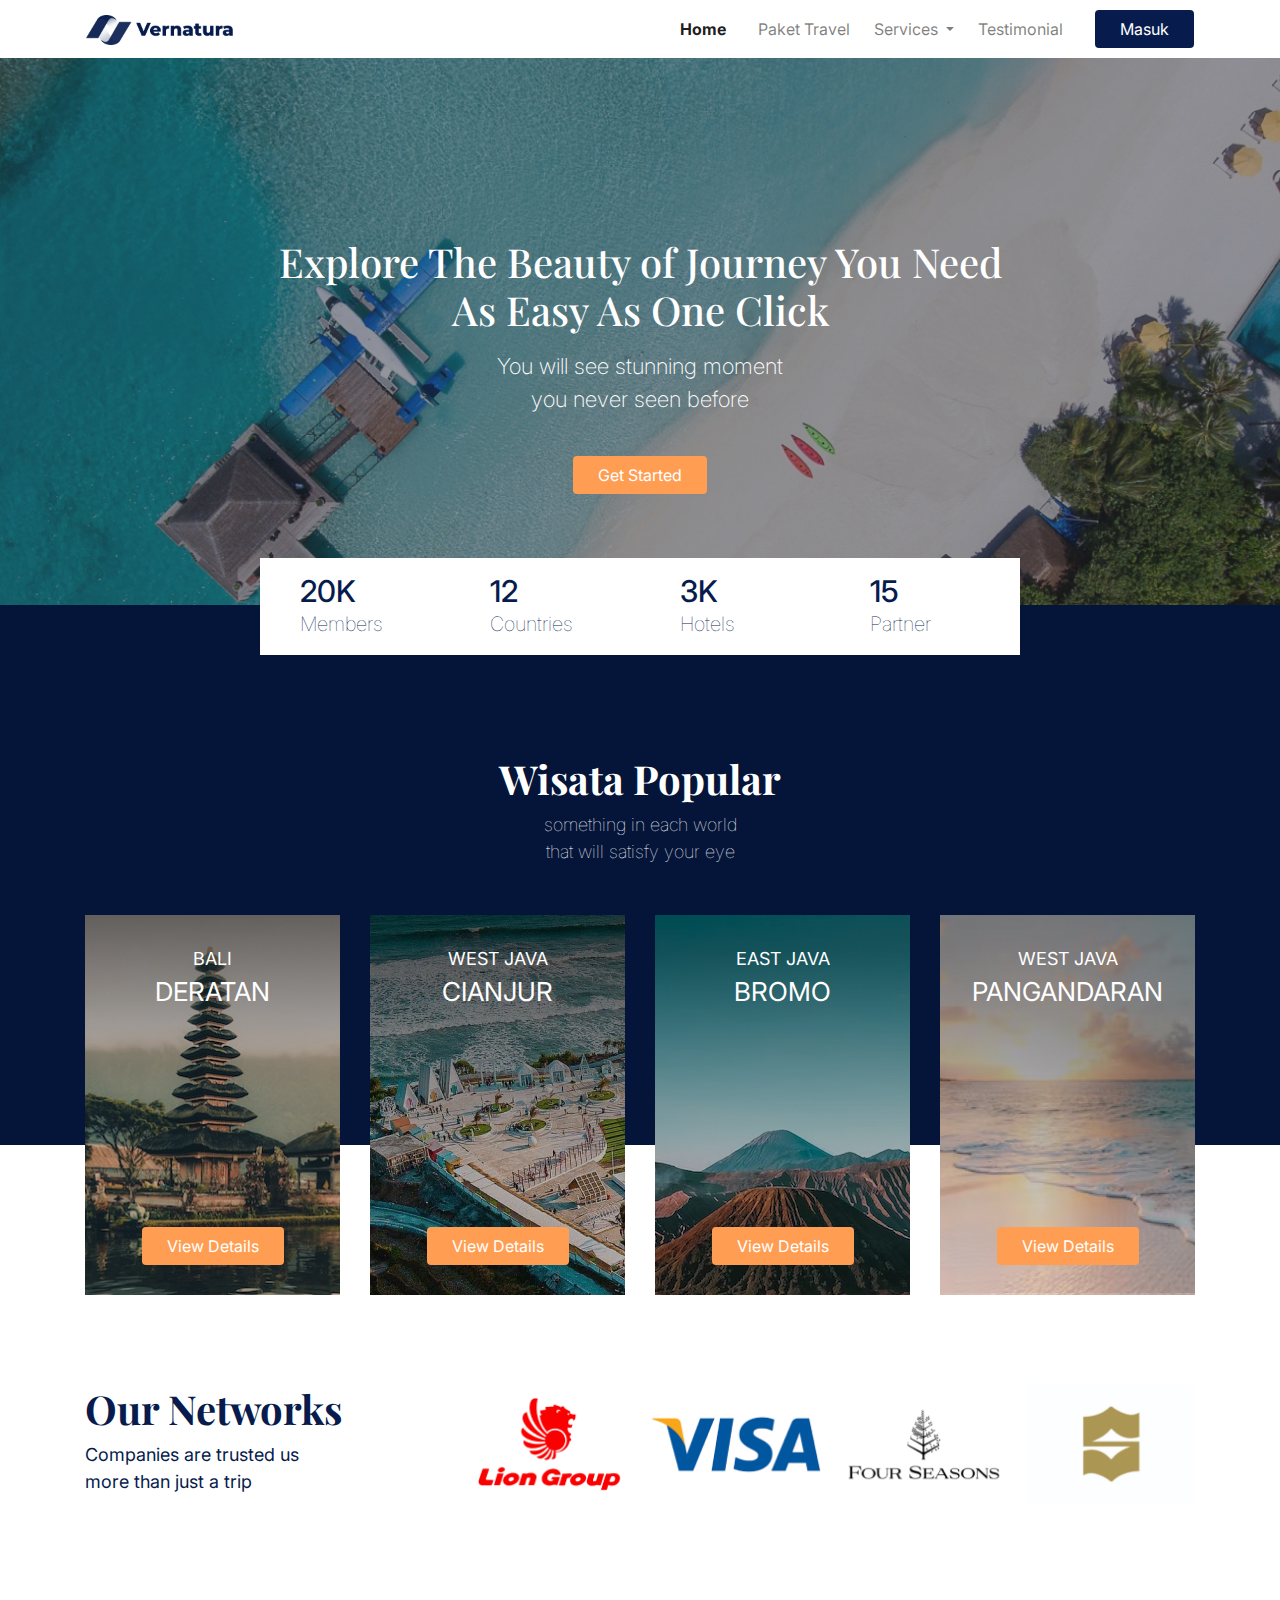
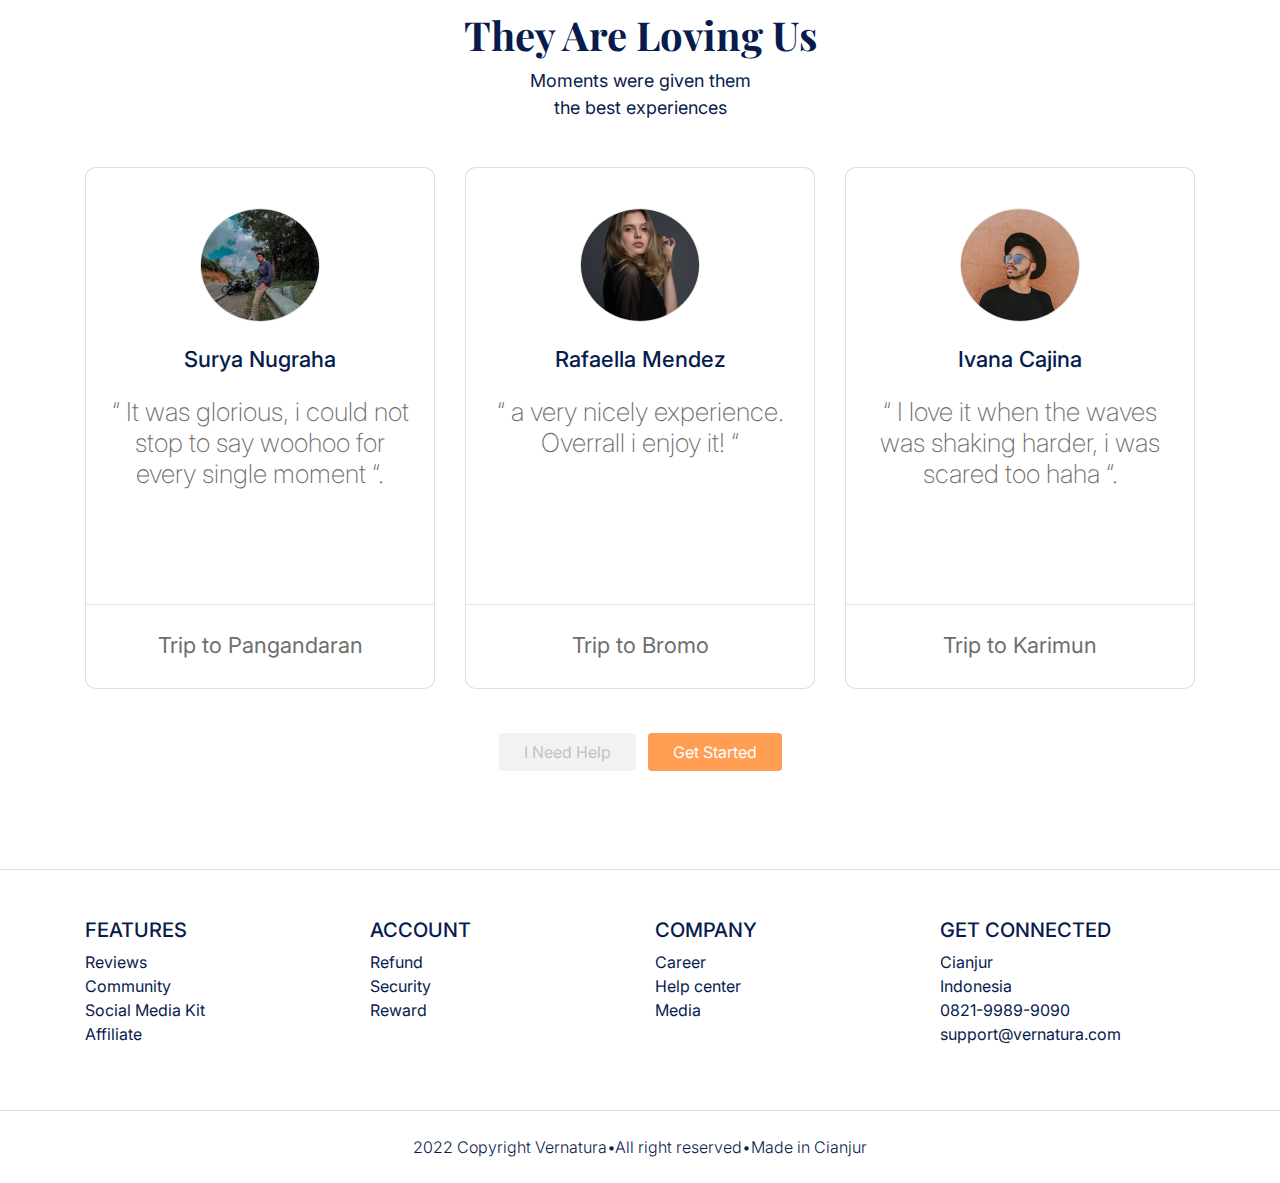
<file: index.html>
<!DOCTYPE html>
<html lang="en">
  <head>
    <meta charset="UTF-8" />
    <meta http-equiv="X-UA-Compatible" content="IE=edge" />
    <meta name="viewport" content="width=device-width, initial-scale=1.0" />
    <link
      rel="icon"
      type="image/x-icon"
      href="frontend/images/logo/logo_title.png"
    />
    <title>Vernatura</title>
    <link
      rel="stylesheet"
      href="frontend/libraries/bootstrap/css/bootstrap.css"
    />
    <link rel="preconnect" href="https://fonts.googleapis.com" />
    <link rel="preconnect" href="https://fonts.gstatic.com" crossorigin />
    <link
      href="https://fonts.googleapis.com/css2?family=Inter:wght@200;300;400;500;600;700&family=Playfair+Display:wght@400;500;600;700;800&display=swap"
      rel="stylesheet"
    />
    <link rel="stylesheet" href="frontend/styles/main.css" />
  </head>
  <body>
    <!-- Navbar -->
    <div class="container">
      <nav class="row navbar navbar-expand-lg navbar-light bg-transparent">
        <a href="#" class="navbar-brand">
          <img src="frontend/images/logo.png" alt="Logo Vernatura"
        /></a>
        <button
          class="navbar-toggler navbar-toggler-right"
          type="button"
          data-toggle="collapse"
          data-target="#navb"
        >
          <span class="navbar-toggler-icon"></span>
        </button>
        <div class="collapse navbar-collapse" id="navb">
          <ul class="navbar-nav ml-auto mr-3">
            <li class="nav-item mx-md-2">
              <a href="#" class="nav-link active font-weight-bold">Home</a>
            </li>
            <li class="nav-item mx-md-2">
              <a href="#" class="nav-link">Paket Travel</a>
            </li>
            <li class="nav-item dropdown">
              <a
                href="#"
                class="nav-link dropdown-toggle"
                id="navbardrop"
                data-toggle="dropdown"
              >
                Services
              </a>
              <div class="dropdown-menu">
                <a href="#" class="dropdown-item">Link</a>
                <a href="#" class="dropdown-item">Link</a>
              </div>
            </li>
            <li class="nav-item mx-md-2">
              <a href="#" class="nav-link">Testimonial</a>
            </li>
          </ul>
          <!-- Mobile Button-->
          <form class="form-inline d-sm-block d-md-none">
            <button class="btn btn-login my-2 my-sm-0">Masuk</button>
          </form>
          <!-- Desktop Button-->
          <form class="form-inline my-2 my-lg-0 d-none d-md-block">
            <button class="btn btn-login btn-navbar-right my-2 my-sm-0 px-4">
              Masuk
            </button>
          </form>
        </div>
      </nav>
    </div>

    <!-- Header  -->
    <header class="text-center">
      <h1>
        Explore The Beauty of Journey You Need
        <br />
        As Easy As One Click
      </h1>
      <p class="mt-3">
        You will see stunning moment
        <br />
        you never seen before
      </p>
      <a href="#" class="btn btn-get-started px-4 mt-4">Get Started</a>
    </header>

    <!-- Stats  -->
    <main>
      <div class="container">
        <section class="section-stats row justify-content-center" id="stats">
          <div class="col-3 col-md-2 stats-detail">
            <h2>20K</h2>
            <p>Members</p>
          </div>
          <div class="col-3 col-md-2 stats-detail">
            <h2>12</h2>
            <p>Countries</p>
          </div>
          <div class="col-3 col-md-2 stats-detail">
            <h2>3K</h2>
            <p>Hotels</p>
          </div>
          <div class="col-3 col-md-2 stats-detail">
            <h2>15</h2>
            <p>Partner</p>
          </div>
        </section>
      </div>

      <section class="section-popular" id="popular">
        <div class="container">
          <div class="row">
            <div class="col text-center section-popular-heading">
              <h2>Wisata Popular</h2>
              <p>
                something in each world
                <br />
                that will satisfy your eye
              </p>
            </div>
          </div>
        </div>
      </section>

      <section class="section-popular-content" id="popularContent">
        <div class="container">
          <div class="section-popular-travel row justify-content-center">
            <div class="col-sm-6 col-md-4 col-lg-3">
              <div
                class="card-travel text-center d-flex flex-column"
                style="
                  background-image: url(frontend/images/pic_wisata/popular1.jpg);
                "
              >
                <div class="travel-province">BALI</div>
                <div class="travel-location">DERATAN</div>
                <div class="travel-button mt-auto">
                  <a href="#" class="btn btn-travel-details px-4"
                    >View Details</a
                  >
                </div>
              </div>
            </div>
            <div class="col-sm-6 col-md-4 col-lg-3">
              <div
                class="card-travel text-center d-flex flex-column"
                style="
                  background-image: url(frontend/images/pic_wisata/popular2.jpg);
                "
              >
                <div class="travel-province">WEST JAVA</div>
                <div class="travel-location">CIANJUR</div>
                <div class="travel-button mt-auto">
                  <a href="details.html" class="btn btn-travel-details px-4"
                    >View Details</a
                  >
                </div>
              </div>
            </div>
            <div class="col-sm-6 col-md-4 col-lg-3">
              <div
                class="card-travel text-center d-flex flex-column"
                style="
                  background-image: url(frontend/images/pic_wisata/popular3.jpg);
                "
              >
                <div class="travel-province">EAST JAVA</div>
                <div class="travel-location">BROMO</div>
                <div class="travel-button mt-auto">
                  <a href="details.html" class="btn btn-travel-details px-4"
                    >View Details</a
                  >
                </div>
              </div>
            </div>
            <div class="col-sm-6 col-md-4 col-lg-3">
              <div
                class="card-travel text-center d-flex flex-column"
                style="
                  background-image: url(frontend/images/pic_wisata/popular4.jpg);
                "
              >
                <div class="travel-province">WEST JAVA</div>
                <div class="travel-location">PANGANDARAN</div>
                <div class="travel-button mt-auto">
                  <a href="details.html" class="btn btn-travel-details px-4"
                    >View Details</a
                  >
                </div>
              </div>
            </div>
          </div>
        </div>
      </section>

      <section class="section-networks" id="networks">
        <div class="container">
          <div class="row">
            <div class="col-md-4">
              <h2>Our Networks</h2>
              <p>
                Companies are trusted us
                <br />
                more than just a trip
              </p>
            </div>
            <div class="col-md-8 text-center">
              <img
                src="/frontend/images/partner_logo/partner_logo.png"
                alt="Logo Partner"
                class="img-partner"
              />
            </div>
          </div>
        </div>
      </section>

      <section class="section-testimonial-heading" id="testimonialHeading">
        <div class="container">
          <div class="row">
            <div class="col text-center">
              <h2>They Are Loving Us</h2>
              <p>
                Moments were given them
                <br />
                the best experiences
              </p>
            </div>
          </div>
        </div>
      </section>

      <section
        class="section section-testimonial-content"
        id="testimonialContent"
      >
        <div class="container">
          <div class="section-popular-travel row justify-content-center">
            <div class="col-sm-6 col-md-6 col-lg-4">
              <div class="card card-testimonial text-center">
                <div class="testimonial-content">
                  <img
                    src="frontend/images/user_pic/user_pic1.png"
                    alt="User"
                    class="mb-4 rounded-circle"
                  />
                  <h3 class="mb-4">Surya Nugraha</h3>
                  <p class="testimonial">
                    “ It was glorious, i could not stop to say woohoo for every
                    single moment “.
                  </p>
                </div>
                <hr />
                <p class="trip-to mt-2">Trip to Pangandaran</p>
              </div>
            </div>
            <div class="col-sm-6 col-md-6 col-lg-4">
              <div class="card card-testimonial text-center">
                <div class="testimonial-content">
                  <img
                    src="frontend/images/user_pic/user_pic2.png"
                    alt="User"
                    class="mb-4 rounded-circle"
                  />
                  <h3 class="mb-4">Rafaella Mendez</h3>
                  <p class="testimonial">
                    “ a very nicely experience. Overrall i enjoy it! “
                  </p>
                </div>
                <hr />
                <p class="trip-to mt-2">Trip to Bromo</p>
              </div>
            </div>
            <div class="col-sm-6 col-md-6 col-lg-4">
              <div class="card card-testimonial text-center">
                <div class="testimonial-content">
                  <img
                    src="frontend/images/user_pic/user_pic3.png"
                    alt="User"
                    class="mb-4 rounded-circle"
                  />
                  <h3 class="mb-4">Ivana Cajina</h3>
                  <p class="testimonial">
                    “ I love it when the waves was shaking harder, i was scared
                    too haha “.
                  </p>
                </div>
                <hr />
                <p class="trip-to mt-2">Trip to Karimun</p>
              </div>
            </div>
          </div>
          <div class="row">
            <div class="col-12 text-center">
              <a href="#" class="btn btn-need-help px-4 mt-4 mx-1"
                >I Need Help</a
              >
              <a href="#" class="btn btn-get-started px-4 mt-4 mx-1"
                >Get Started</a
              >
            </div>
          </div>
        </div>
      </section>
    </main>

    <!-- Footer  -->
    <footer class="section-footer mt-5 mb-4 border-top">
      <div class="container pt-5 pb-5">
        <div class="row justifiy-content-center">
          <div class="col-12">
            <div class="row">
              <div class="col-12 col-lg-3">
                <h5>FEATURES</h5>
                <ul class="list-unstyled">
                  <li><a href="#">Reviews</a></li>
                  <li><a href="#">Community</a></li>
                  <li><a href="#">Social Media Kit</a></li>
                  <li><a href="#">Affiliate</a></li>
                </ul>
              </div>
              <div class="col-12 col-lg-3">
                <h5>ACCOUNT</h5>
                <ul class="list-unstyled">
                  <li><a href="#">Refund</a></li>
                  <li><a href="#">Security</a></li>
                  <li><a href="#">Reward</a></li>
                </ul>
              </div>
              <div class="col-12 col-lg-3">
                <h5>COMPANY</h5>
                <ul class="list-unstyled">
                  <li><a href="#">Career</a></li>
                  <li><a href="#">Help center</a></li>
                  <li><a href="#">Media</a></li>
                </ul>
              </div>
              <div class="col-12 col-lg-3">
                <h5>GET CONNECTED</h5>
                <ul class="list-unstyled">
                  <li><a href="#">Cianjur</a></li>
                  <li><a href="#">Indonesia</a></li>
                  <li><a href="#">0821-9989-9090</a></li>
                  <li><a href="#">support@vernatura.com</a></li>
                </ul>
              </div>
            </div>
          </div>
        </div>
      </div>
      <div class="container-fluid">
        <div
          class="row border-top justify-content-center align-items-center pt-4"
        >
          <div class="col-auto text-gray-500 font-weight-light">
            2022 Copyright Vernatura•All right reserved•Made in Cianjur
          </div>
        </div>
      </div>
    </footer>

    <script src="frontend/libraries/jquery/jquery-3.4.1.min.js"></script>
    <script src="frontend/libraries/bootstrap/js/bootstrap.js"></script>
  </body>
</html>
</file>
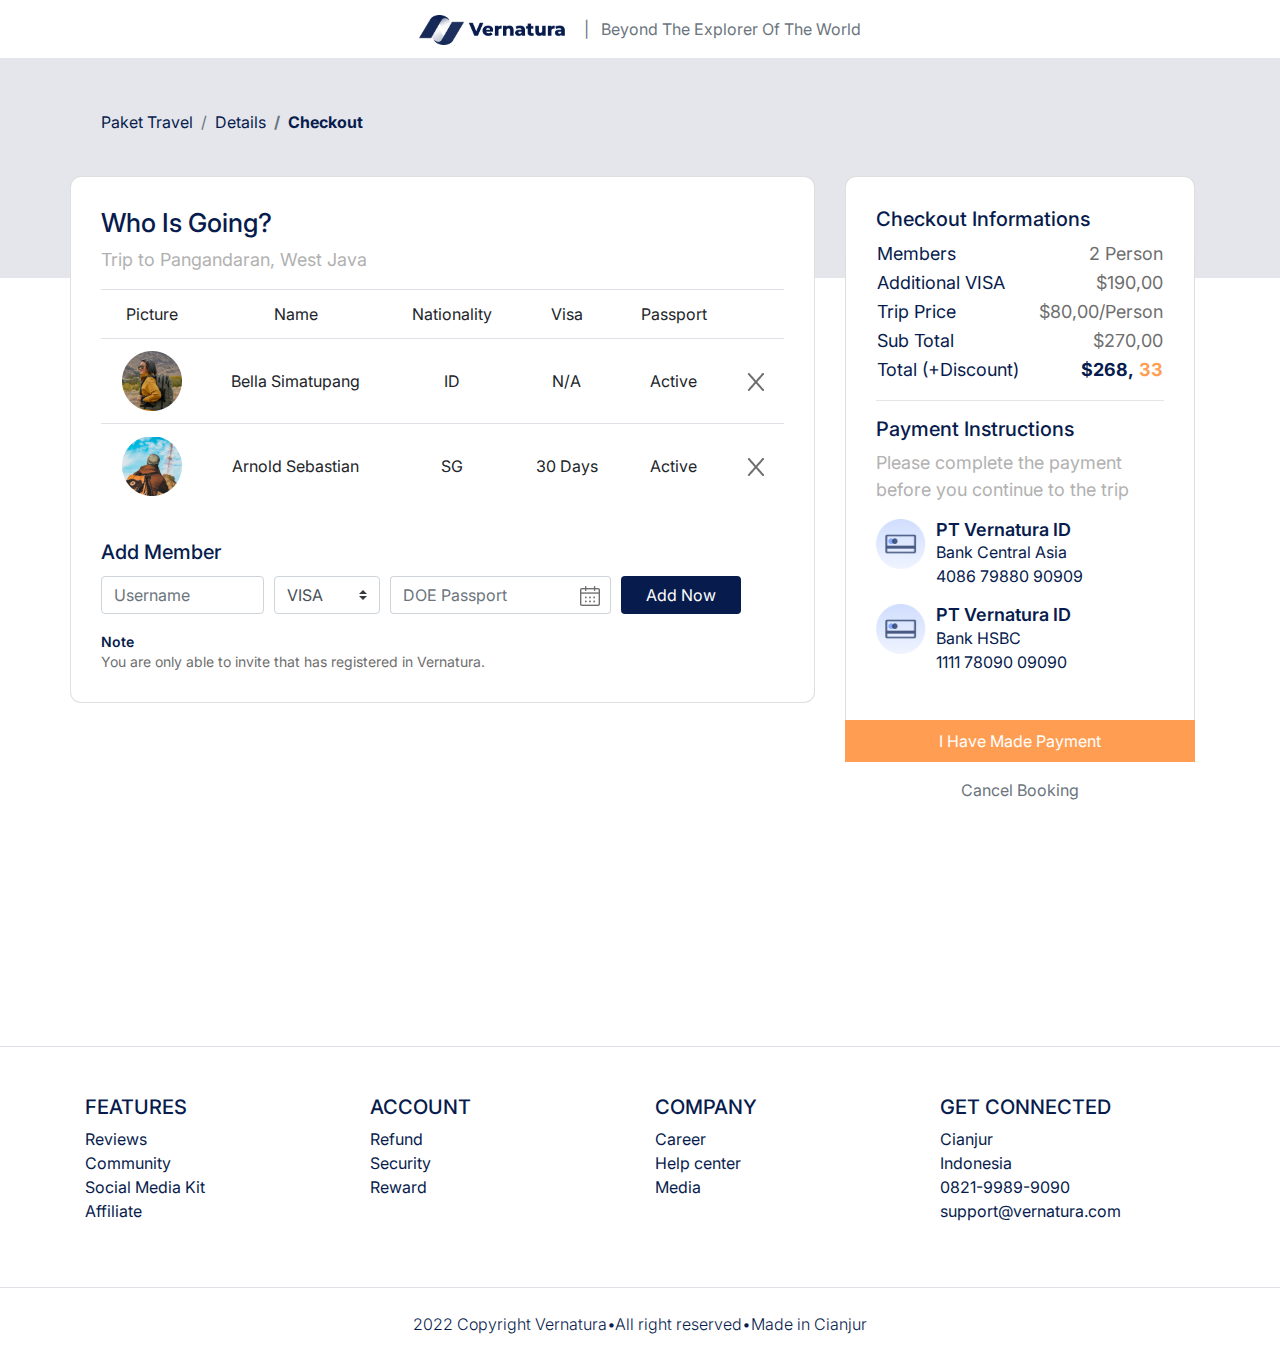
<file: checkout.html>
<!DOCTYPE html>
<html lang="en">
  <head>
    <meta charset="UTF-8" />
    <meta http-equiv="X-UA-Compatible" content="IE=edge" />
    <meta name="viewport" content="width=device-width, initial-scale=1.0" />
    <link
      rel="icon"
      type="image/x-icon"
      href="frontend/images/logo/logo_title.png"
    />
    <title>Vernatura</title>
    <link
      rel="stylesheet"
      href="frontend/libraries/bootstrap/css/bootstrap.css"
    />
    <link rel="stylesheet" href="frontend/libraries/xzoom/xzoom.css" />
    <link rel="stylesheet" href="frontend/libraries/gijgo/css/gijgo.min.css" />
    <link rel="preconnect" href="https://fonts.googleapis.com" />
    <link rel="preconnect" href="https://fonts.gstatic.com" crossorigin />
    <link
      href="https://fonts.googleapis.com/css2?family=Inter:wght@200;300;400;500;600;700&family=Playfair+Display:wght@400;500;600;700;800&display=swap"
      rel="stylesheet"
    />
    <link rel="stylesheet" href="frontend/styles/main.css" />
  </head>
  <body>
    <!-- Navbar -->
    <div class="container">
      <nav class="row navbar navbar-expand-lg navbar-light bg-white">
        <div class="navbar-nav ml-auto mr-auto mr-sm-auto mr-lg-0 mr-md-auto">
          <a href="index.html" class="navbar-brand">
            <img src="frontend/images/logo.png" />
          </a>
        </div>
        <ul class="navbar-nav mr-auto d-none d-lg-block">
          <li>
            <span class="text-muted">
              | &nbsp; Beyond The Explorer Of The World
            </span>
          </li>
        </ul>
      </nav>
    </div>

    <main>
      <section class="section-details-header"></section>
      <section class="section-details-content">
        <div class="container">
          <div class="row">
            <div class="col">
              <nav>
                <ol class="breadcrumb">
                  <li class="breadcrumb-item">Paket Travel</li>
                  <li class="breadcrumb-item">Details</li>
                  <li class="breadcrumb-item active">Checkout</li>
                </ol>
              </nav>
            </div>
          </div>
          <div class="row">
            <div class="col-lg-8 pl-lg-0">
              <div class="card card-details">
                <h1>Who Is Going?</h1>
                <p>Trip to Pangandaran, West Java</p>
                <div class="attendee">
                  <table class="table table-responsive-sm text-center">
                    <thead>
                      <tr>
                        <td>Picture</td>
                        <td>Name</td>
                        <td>Nationality</td>
                        <td>Visa</td>
                        <td>Passport</td>
                        <td></td>
                      </tr>
                    </thead>
                    <tbody>
                      <tr>
                        <td>
                          <img
                            src="frontend/images/pic_avatar/avatar1.png"
                            height="60px"
                          />
                        </td>
                        <td class="align-middle">Bella Simatupang</td>
                        <td class="align-middle">ID</td>
                        <td class="align-middle">N/A</td>
                        <td class="align-middle">Active</td>
                        <td class="align-middle">
                          <a href="#">
                            <img
                              src="frontend/images/icons/delete_icon.png"
                              alt=""
                            />
                          </a>
                        </td>
                      </tr>
                      <tr>
                        <td>
                          <img
                            src="frontend/images/pic_avatar/avatar2.png"
                            height="60px"
                          />
                        </td>
                        <td class="align-middle">Arnold Sebastian</td>
                        <td class="align-middle">SG</td>
                        <td class="align-middle">30 Days</td>
                        <td class="align-middle">Active</td>
                        <td class="align-middle">
                          <a href="#">
                            <img
                              src="frontend/images/icons/delete_icon.png"
                              alt=""
                            />
                          </a>
                        </td>
                      </tr>
                    </tbody>
                  </table>
                </div>
                <div class="member mt-3">
                  <h2>Add Member</h2>
                  <form>
                    <div class="form-row align-items-center">
                      <div class="col-sm-3 my-1">
                        <label for="inputUsername" class="sr-only">Name</label>
                        <input
                          type="text"
                          name="inputUsername"
                          class="form-control mb-2 mr-sm-2"
                          id="inputUsername"
                          placeholder="Username"
                        />
                      </div>
                      <div class="col-sm-2 my-1">
                        <label for="inputVisa" class="sr-only">Visa</label>
                        <select
                          name="inputVisa"
                          id="inputVisa"
                          class="custom-select mb-2 mr-sm-2"
                        >
                          <option value="VISA" selected>VISA</option>
                          <option value="30 Days">30 Days</option>
                          <option value="N/A">N/A</option>
                        </select>
                      </div>
                      <div class="col-sm-4 my-1">
                        <label for="doePassport" class="sr-only"
                          >DOE Passport</label
                        >
                        <div class="input-group mb-2 mr-sm-2">
                          <input
                            type="text"
                            class="form-control datepicker"
                            id="doePassport"
                            placeholder="DOE Passport"
                          />
                        </div>
                      </div>
                      <div class="col-sm-3 my-1">
                        <button class="btn btn-add-now mb-2 px-4">
                          Add Now
                        </button>
                      </div>
                    </div>
                  </form>
                  <h3 class="mt-2 mb-0">Note</h3>
                  <p class="disclaimer mb-0">
                    You are only able to invite that has registered in
                    Vernatura.
                  </p>
                </div>
              </div>
            </div>
            <div class="col-lg-4">
              <div class="card card-details card-right">
                <h2>Checkout Informations</h2>
                <table class="trip-informations">
                  <tr>
                    <th width="50%">Members</th>
                    <td width="50%" class="text-right">2 Person</td>
                  </tr>
                  <tr>
                    <th width="50%">Additional VISA</th>
                    <td width="50%" class="text-right">$190,00</td>
                  </tr>
                  <tr>
                    <th width="50%">Trip Price</th>
                    <td width="50%" class="text-right">$80,00/Person</td>
                  </tr>
                  <tr>
                    <th width="50%">Sub Total</th>
                    <td width="50%" class="text-right">$270,00</td>
                  </tr>
                  <tr>
                    <th width="90%">Total (+Discount)</th>
                    <td width="10%" class="text-right text-total">
                      <span class="text-blue">$268,</span>
                      <span class="text-orange">33</span>
                    </td>
                  </tr>
                </table>
                <hr />
                <h2>Payment Instructions</h2>
                <p class="payment-instructions">
                  Please complete the payment before you continue to the trip
                </p>
                <div class="bank">
                  <div class="bank-item pb-3">
                    <img
                      src="frontend/images/icons/item_bank_icon.png"
                      class="bank-image"
                    />
                    <div class="description">
                      <h3>PT Vernatura ID</h3>
                      <p>
                        Bank Central Asia
                        <br />
                        4086 79880 90909
                      </p>
                    </div>
                    <div class="clearfix"></div>
                  </div>
                  <div class="bank-item pb-3">
                    <img
                      src="frontend/images/icons/item_bank_icon.png"
                      class="bank-image"
                    />
                    <div class="description">
                      <h3>PT Vernatura ID</h3>
                      <p>
                        Bank HSBC
                        <br />
                        1111 78090 09090
                      </p>
                    </div>
                    <div class="clearfix"></div>
                  </div>
                </div>
              </div>
              <div class="join-container">
                <a
                  href="success.html"
                  class="btn btn-block btn-join-now mt-3 py-2"
                  >I Have Made Payment</a
                >
              </div>
              <div class="text-center mt-3">
                <a href="details.html" class="text-muted">Cancel Booking</a>
              </div>
            </div>
          </div>
        </div>
      </section>
    </main>

    <!-- Footer  -->
    <footer class="section-footer mt-5 mb-4 border-top">
      <div class="container pt-5 pb-5">
        <div class="row justifiy-content-center">
          <div class="col-12">
            <div class="row">
              <div class="col-12 col-lg-3">
                <h5>FEATURES</h5>
                <ul class="list-unstyled">
                  <li><a href="#">Reviews</a></li>
                  <li><a href="#">Community</a></li>
                  <li><a href="#">Social Media Kit</a></li>
                  <li><a href="#">Affiliate</a></li>
                </ul>
              </div>
              <div class="col-12 col-lg-3">
                <h5>ACCOUNT</h5>
                <ul class="list-unstyled">
                  <li><a href="#">Refund</a></li>
                  <li><a href="#">Security</a></li>
                  <li><a href="#">Reward</a></li>
                </ul>
              </div>
              <div class="col-12 col-lg-3">
                <h5>COMPANY</h5>
                <ul class="list-unstyled">
                  <li><a href="#">Career</a></li>
                  <li><a href="#">Help center</a></li>
                  <li><a href="#">Media</a></li>
                </ul>
              </div>
              <div class="col-12 col-lg-3">
                <h5>GET CONNECTED</h5>
                <ul class="list-unstyled">
                  <li><a href="#">Cianjur</a></li>
                  <li><a href="#">Indonesia</a></li>
                  <li><a href="#">0821-9989-9090</a></li>
                  <li><a href="#">support@vernatura.com</a></li>
                </ul>
              </div>
            </div>
          </div>
        </div>
      </div>
      <div class="container-fluid">
        <div
          class="row border-top justify-content-center align-items-center pt-4"
        >
          <div class="col-auto text-gray-500 font-weight-light">
            2022 Copyright Vernatura•All right reserved•Made in Cianjur
          </div>
        </div>
      </div>
    </footer>

    <script src="frontend/libraries/jquery/jquery-3.4.1.min.js"></script>
    <script src="frontend/libraries/bootstrap/js/bootstrap.js"></script>
    <script src="frontend/libraries/xzoom/xzoom.min.js"></script>
    <script src="frontend/libraries/gijgo/js/gijgo.min.js"></script>
    <script>
      $(document).ready(function () {
        $(".xzoom, .xzoom-gallery").xzoom({
          zoomWidth: 500,
          title: false,
          tint: "#333",
          xoffset: 15,
        });

        $(".datepicker").datepicker({
          uiLibrary: "bootstrap4",
          icons: {
            rightIcon: '<img src="frontend/images/icons/date_icon.png" />',
          },
        });
      });
    </script>
  </body>
</html>
</file>
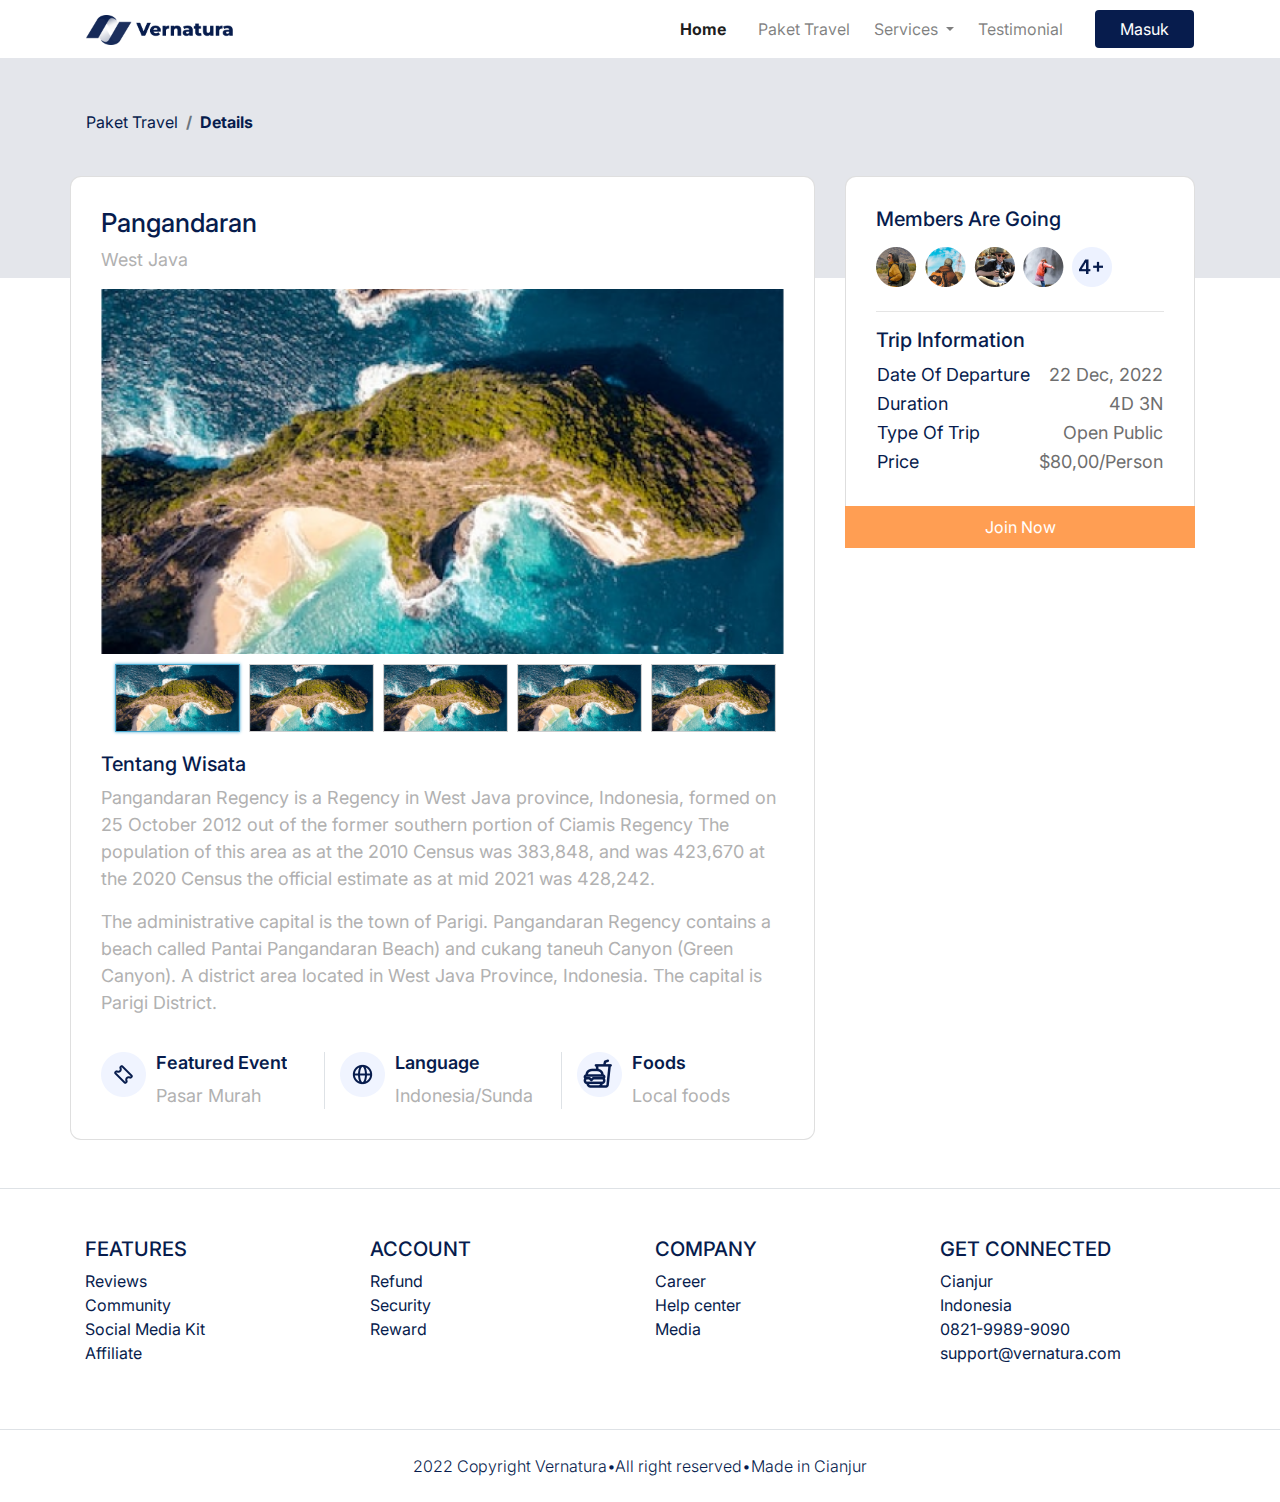
<file: details.html>
<!DOCTYPE html>
<html lang="en">
  <head>
    <meta charset="UTF-8" />
    <meta http-equiv="X-UA-Compatible" content="IE=edge" />
    <meta name="viewport" content="width=device-width, initial-scale=1.0" />
    <link
      rel="icon"
      type="image/x-icon"
      href="frontend/images/logo/logo_title.png"
    />
    <title>Vernatura</title>
    <link
      rel="stylesheet"
      href="frontend/libraries/bootstrap/css/bootstrap.css"
    />
    <link rel="stylesheet" href="frontend/libraries/xzoom/xzoom.css" />
    <link rel="preconnect" href="https://fonts.googleapis.com" />
    <link rel="preconnect" href="https://fonts.gstatic.com" crossorigin />
    <link
      href="https://fonts.googleapis.com/css2?family=Inter:wght@200;300;400;500;600;700&family=Playfair+Display:wght@400;500;600;700;800&display=swap"
      rel="stylesheet"
    />
    <link rel="stylesheet" href="frontend/styles/main.css" />
  </head>
  <body>
    <!-- Navbar -->
    <div class="container">
      <nav class="row navbar navbar-expand-lg navbar-light bg-white">
        <a href="#" class="navbar-brand">
          <img src="frontend/images/logo.png" alt="Logo Vernatura"
        /></a>
        <button
          class="navbar-toggler navbar-toggler-right"
          type="button"
          data-toggle="collapse"
          data-target="#navb"
        >
          <span class="navbar-toggler-icon"></span>
        </button>
        <div class="collapse navbar-collapse" id="navb">
          <ul class="navbar-nav ml-auto mr-3">
            <li class="nav-item mx-md-2">
              <a href="#" class="nav-link active font-weight-bold"> Home</a>
            </li>
            <li class="nav-item mx-md-2">
              <a href="#" class="nav-link">Paket Travel</a>
            </li>
            <li class="nav-item dropdown">
              <a
                href="#"
                class="nav-link dropdown-toggle"
                id="navbardrop"
                data-toggle="dropdown"
              >
                Services
              </a>
              <div class="dropdown-menu">
                <a href="#" class="dropdown-item">Link</a>
                <a href="#" class="dropdown-item">Link</a>
              </div>
            </li>
            <li class="nav-item mx-md-2">
              <a href="#" class="nav-link">Testimonial</a>
            </li>
          </ul>
          <!-- Mobile Button-->
          <form class="form-inline d-sm-block d-md-none">
            <button class="btn btn-login my-2 my-sm-0">Masuk</button>
          </form>
          <!-- Desktop Button-->
          <form class="form-inline my-2 my-lg-0 d-none d-md-block">
            <button class="btn btn-login btn-navbar-right my-2 my-sm-0 px-4">
              Masuk
            </button>
          </form>
        </div>
      </nav>
    </div>

    <main>
      <section class="section-details-header"></section>
      <section class="section-details-content">
        <div class="container">
          <div class="row">
            <div class="col p-0">
              <nav>
                <ol class="breadcrumb">
                  <li class="breadcrumb-item">Paket Travel</li>
                  <li class="breadcrumb-item active">Details</li>
                </ol>
              </nav>
            </div>
          </div>
          <div class="row">
            <div class="col-lg-8 pl-lg-0">
              <div class="card card-details">
                <h1>Pangandaran</h1>
                <p>West Java</p>
                <div class="gallery">
                  <div class="xzoom-container">
                    <img
                      src="frontend/images/pic_featured/pic_featured_primary.png"
                      class="xzoom"
                      id="xzoom-default"
                      xoriginal="frontend/images/pic_featured/pic_featured_primary.png"
                    />
                  </div>
                  <div class="xzoom-thumbs">
                    <a
                      href="frontend/images/pic_featured/pic_featured_primary.png"
                    >
                      <img
                        src="frontend/images/pic_featured/pic_featured_primary.png"
                        class="xzoom-gallery"
                        width="125"
                        xpreview="frontend/images/pic_featured/pic_featured_primary.png"
                      />
                    </a>
                    <a
                      href="frontend/images/pic_featured/pic_featured_primary.png"
                    >
                      <img
                        src="frontend/images/pic_featured/pic_featured_primary.png"
                        class="xzoom-gallery"
                        width="125"
                        xpreview="frontend/images/pic_featured/pic_featured_primary.png"
                      />
                    </a>
                    <a
                      href="frontend/images/pic_featured/pic_featured_primary.png"
                    >
                      <img
                        src="frontend/images/pic_featured/pic_featured_primary.png"
                        class="xzoom-gallery"
                        width="125"
                        xpreview="frontend/images/pic_featured/pic_featured_primary.png"
                      />
                    </a>
                    <a
                      href="frontend/images/pic_featured/pic_featured_primary.png"
                    >
                      <img
                        src="frontend/images/pic_featured/pic_featured_primary.png"
                        class="xzoom-gallery"
                        width="125"
                        xpreview="frontend/images/pic_featured/pic_featured_primary.png"
                      />
                    </a>
                    <a
                      href="frontend/images/pic_featured/pic_featured_primary.png"
                    >
                      <img
                        src="frontend/images/pic_featured/pic_featured_primary.png"
                        class="xzoom-gallery"
                        width="125"
                        xpreview="frontend/images/pic_featured/pic_featured_primary.png"
                      />
                    </a>
                  </div>
                </div>
                <h2>Tentang Wisata</h2>
                <p>
                  Pangandaran Regency is a Regency in West Java province,
                  Indonesia, formed on 25 October 2012 out of the former
                  southern portion of Ciamis Regency The population of this area
                  as at the 2010 Census was 383,848, and was 423,670 at the 2020
                  Census the official estimate as at mid 2021 was 428,242.
                </p>
                <p>
                  The administrative capital is the town of Parigi. Pangandaran
                  Regency contains a beach called Pantai Pangandaran Beach) and
                  cukang taneuh Canyon (Green Canyon). A district area located
                  in West Java Province, Indonesia. The capital is Parigi
                  District.
                </p>
                <div class="features row">
                  <div class="col-md-4">
                    <img
                      src="frontend/images/icons/featured_icon.png"
                      alt=""
                      class="features-image"
                    />
                    <div class="description">
                      <h3>Featured Event</h3>
                      <p>Pasar Murah</p>
                    </div>
                  </div>
                  <div class="col-md-4 border-left">
                    <img
                      src="frontend/images/icons/language_icon.png"
                      alt=""
                      class="features-image"
                    />
                    <div class="description">
                      <h3>Language</h3>
                      <p>Indonesia/Sunda</p>
                    </div>
                  </div>
                  <div class="col-md-4 border-left">
                    <img
                      src="frontend/images/icons/food_icon.png"
                      alt=""
                      class="features-image"
                    />
                    <div class="description">
                      <h3>Foods</h3>
                      <p>Local foods</p>
                    </div>
                  </div>
                </div>
              </div>
            </div>
            <div class="col-lg-4">
              <div class="card card-details card-right">
                <h2>Members Are Going</h2>
                <div class="members my-2">
                  <img
                    src="frontend/images/pic_members/member1.png"
                    class="member-image mr-1"
                  />
                  <img
                    src="frontend/images/pic_members/member2.png"
                    class="member-image mr-1"
                  />
                  <img
                    src="frontend/images/pic_members/member3.png"
                    class="member-image mr-1"
                  />
                  <img
                    src="frontend/images/pic_members/member4.png"
                    class="member-image mr-1"
                  />
                  <img
                    src="frontend/images/pic_members/member5.png"
                    class="member-image mr-1"
                  />
                </div>
                <hr />
                <h2>Trip Information</h2>
                <table class="trip-informations">
                  <tr>
                    <th width="60%">Date Of Departure</th>
                    <td width="40%" class="text-right">22 Dec, 2022</td>
                  </tr>
                  <tr>
                    <th width="60%">Duration</th>
                    <td width="40%" class="text-right">4D 3N</td>
                  </tr>
                  <tr>
                    <th width="60%">Type Of Trip</th>
                    <td width="40%" class="text-right">Open Public</td>
                  </tr>
                  <tr>
                    <th width="10%">Price</th>
                    <td width="90%" class="text-right">$80,00/Person</td>
                  </tr>
                </table>
              </div>
              <div class="join-container">
                <a
                  href="checkout.html"
                  class="btn btn-block btn-join-now mt-3 py-2"
                  >Join Now</a
                >
              </div>
            </div>
          </div>
        </div>
      </section>
    </main>

    <!-- Footer  -->
    <footer class="section-footer mt-5 mb-4 border-top">
      <div class="container pt-5 pb-5">
        <div class="row justifiy-content-center">
          <div class="col-12">
            <div class="row">
              <div class="col-12 col-lg-3">
                <h5>FEATURES</h5>
                <ul class="list-unstyled">
                  <li><a href="#">Reviews</a></li>
                  <li><a href="#">Community</a></li>
                  <li><a href="#">Social Media Kit</a></li>
                  <li><a href="#">Affiliate</a></li>
                </ul>
              </div>
              <div class="col-12 col-lg-3">
                <h5>ACCOUNT</h5>
                <ul class="list-unstyled">
                  <li><a href="#">Refund</a></li>
                  <li><a href="#">Security</a></li>
                  <li><a href="#">Reward</a></li>
                </ul>
              </div>
              <div class="col-12 col-lg-3">
                <h5>COMPANY</h5>
                <ul class="list-unstyled">
                  <li><a href="#">Career</a></li>
                  <li><a href="#">Help center</a></li>
                  <li><a href="#">Media</a></li>
                </ul>
              </div>
              <div class="col-12 col-lg-3">
                <h5>GET CONNECTED</h5>
                <ul class="list-unstyled">
                  <li><a href="#">Cianjur</a></li>
                  <li><a href="#">Indonesia</a></li>
                  <li><a href="#">0821-9989-9090</a></li>
                  <li><a href="#">support@vernatura.com</a></li>
                </ul>
              </div>
            </div>
          </div>
        </div>
      </div>
      <div class="container-fluid">
        <div
          class="row border-top justify-content-center align-items-center pt-4"
        >
          <div class="col-auto text-gray-500 font-weight-light">
            2022 Copyright Vernatura•All right reserved•Made in Cianjur
          </div>
        </div>
      </div>
    </footer>

    <script src="frontend/libraries/jquery/jquery-3.4.1.min.js"></script>
    <script src="frontend/libraries/bootstrap/js/bootstrap.js"></script>
    <script src="frontend/libraries/xzoom/xzoom.min.js"></script>
    <script>
      $(document).ready(function () {
        $(".xzoom, .xzoom-gallery").xzoom({
          zoomWidth: 500,
          title: false,
          tint: "#333",
          xoffset: 15,
        });
      });
    </script>
  </body>
</html>
</file>
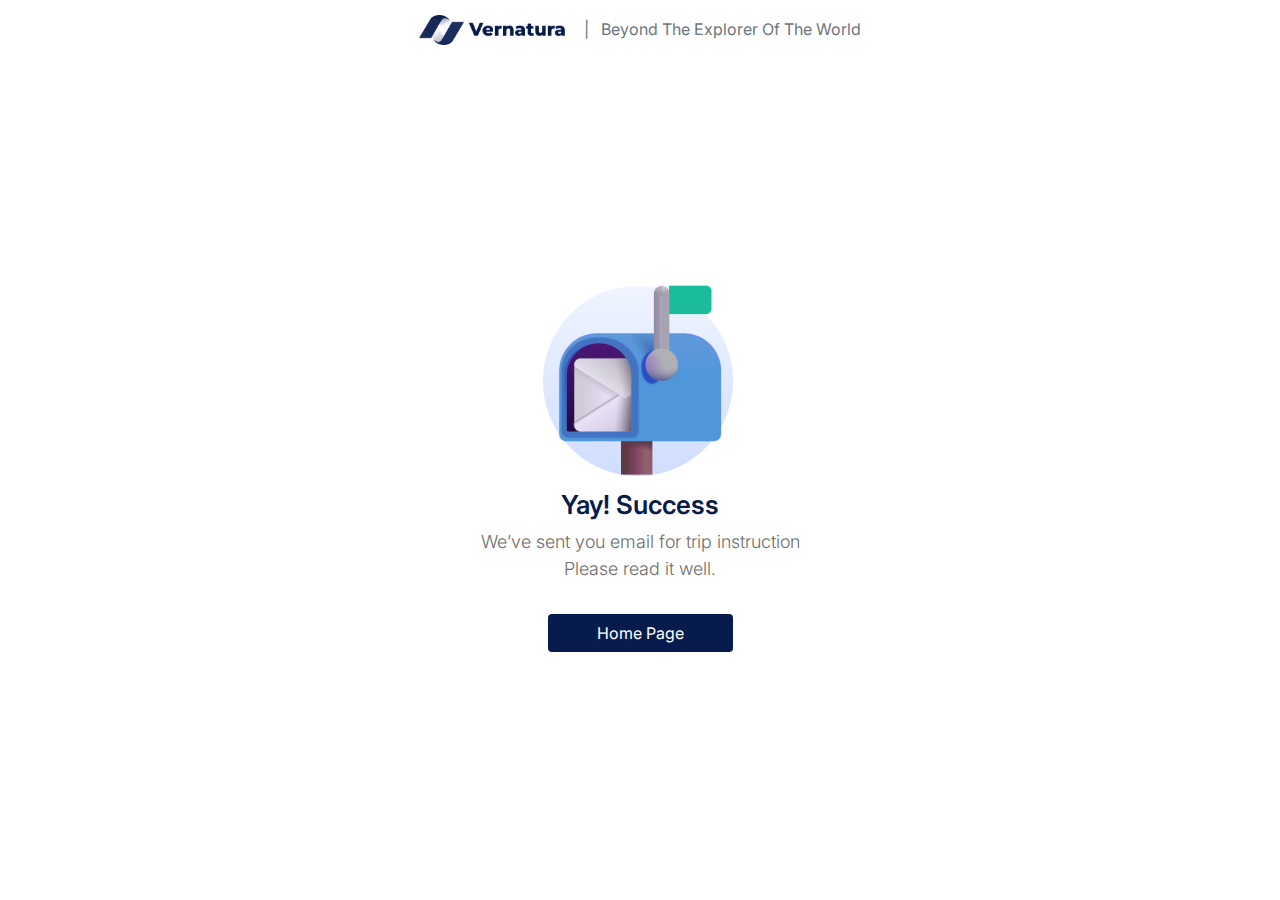
<file: success.html>
<!DOCTYPE html>
<html lang="en">
  <head>
    <meta charset="UTF-8" />
    <meta http-equiv="X-UA-Compatible" content="IE=edge" />
    <meta name="viewport" content="width=device-width, initial-scale=1.0" />
    <link
      rel="icon"
      type="image/x-icon"
      href="frontend/images/logo/logo_title.png"
    />
    <title>Vernatura</title>
    <link
      rel="stylesheet"
      href="frontend/libraries/bootstrap/css/bootstrap.css"
    />
    <link rel="stylesheet" href="frontend/libraries/xzoom/xzoom.css" />
    <link rel="stylesheet" href="frontend/libraries/gijgo/css/gijgo.min.css" />
    <link rel="preconnect" href="https://fonts.googleapis.com" />
    <link rel="preconnect" href="https://fonts.gstatic.com" crossorigin />
    <link
      href="https://fonts.googleapis.com/css2?family=Inter:wght@200;300;400;500;600;700&family=Playfair+Display:wght@400;500;600;700;800&display=swap"
      rel="stylesheet"
    />
    <link rel="stylesheet" href="frontend/styles/main.css" />
  </head>
  <body>
    <!-- Navbar -->
    <div class="container">
      <nav class="row navbar navbar-expand-lg navbar-light bg-white">
        <div class="navbar-nav ml-auto mr-auto mr-sm-auto mr-lg-0 mr-md-auto">
          <a href="index.html" class="navbar-brand">
            <img src="frontend/images/logo.png" />
          </a>
        </div>
        <ul class="navbar-nav mr-auto d-none d-lg-block">
          <li>
            <span class="text-muted">
              | &nbsp; Beyond The Explorer Of The World
            </span>
          </li>
        </ul>
      </nav>
    </div>

    <main>
      <div class="section-success d-flex align-items-center">
        <div class="col text-center">
          <img src="frontend/images/icons/success_icon.png" alt="" />
          <h1>Yay! Success</h1>
          <p>
            We’ve sent you email for trip instruction <br />
            Please read it well.
          </p>
          <a href="index.html" class="btn btn-home-page mt-3 px-5">Home Page</a>
        </div>
      </div>
    </main>

    <script src="frontend/libraries/jquery/jquery-3.4.1.min.js"></script>
    <script src="frontend/libraries/bootstrap/js/bootstrap.js"></script>
    <script src="frontend/libraries/xzoom/xzoom.min.js"></script>
    <script src="frontend/libraries/gijgo/js/gijgo.min.js"></script>
    <script>
      $(document).ready(function () {
        $(".xzoom, .xzoom-gallery").xzoom({
          zoomWidth: 500,
          title: false,
          tint: "#333",
          xoffset: 15,
        });

        $(".datepicker").datepicker({
          uiLibrary: "bootstrap4",
          icons: {
            rightIcon: '<img src="frontend/images/icons/date_icon.png" />',
          },
        });
      });
    </script>
  </body>
</html>
</file>
<file: frontend/styles/main.css>
body {
  background-color: #fff;
  font-family: "Inter", sans-serif;
  color: #071c4d;
}

.navbar-brand img {
  max-height: 30px;
}

.navbar-light .navbar-nav .navbar-link {
  color: #071c4d;
}

.btn-login {
  background-color: #071c4d;
  color: #fff;
}
.btn-login:hover {
  background-color: #1e3771;
  color: #fff;
}

header {
  padding: 180px 0px 114px;
  background-image: url(../images/pic_header/Header.jpg);
  background-size: cover;
}
header h1,
header p {
  color: #fff;
}
header h1 {
  font-family: "Playfair Display", serif;
  font-weight: 500;
  font-size: 40px;
}
header p {
  font-weight: 200;
  font-size: 22px;
}
header .btn-get-started {
  background-color: #ff9e53;
  color: #fff;
}
header .btn-get-started:hover {
  background-color: #ffaa69;
  color: #fff;
}

.section-stats {
  margin-top: -50px;
}
.section-stats .stats-detail {
  padding-top: 15px;
  background-color: #fff;
  padding-left: 40px;
}
.section-stats h2 {
  font-size: 30px;
  margin-bottom: 0;
}
.section-stats p {
  font-size: 20px;
  font-weight: lighter;
}

.section-popular {
  min-height: 540px;
  background-color: #051539;
  margin-top: -50px;
  margin-bottom: -230px;
}
.section-popular .section-popular-heading {
  margin-top: 150px;
}
.section-popular .section-popular-heading h2,
.section-popular .section-popular-heading p {
  color: #fff;
}
.section-popular .section-popular-heading h2 {
  font-family: "Playfair Display", serif;
  font-weight: bold;
  font-size: 40px;
}
.section-popular .section-popular-heading p {
  font-weight: lighter;
  font-size: 18px;
}

.section-popular-content .section-popular-travel .card-travel {
  min-height: 380px;
  background-color: #ddd;
  color: #fff;
  padding: 30px;
  background-size: cover;
  margin-bottom: 20px;
}
.section-popular-content .section-popular-travel .travel-province {
  font-size: 18px;
  color: #fff;
}
.section-popular-content .section-popular-travel .travel-location {
  font-size: 26px;
  color: #fff;
}
.section-popular-content .section-popular-travel .travel-button .btn-travel-details {
  background-color: #ff9e53;
  color: #fff;
}
.section-popular-content .section-popular-travel .travel-button .btn-travel-details:hover {
  background-color: #ffaa69;
  color: #fff;
}

.section-networks {
  background-color: #fff;
  margin-top: -170px;
  padding-top: 240px;
  padding-bottom: 50px;
}
.section-networks h2 {
  font-family: "Playfair Display", serif;
  font-weight: bold;
  font-size: 40px;
}
.section-networks p {
  font-size: 18px;
}
.section-networks img {
  max-width: 100%;
}

.section-testimonial-heading {
  background-color: linear-gradient(180deg, rgba(250, 247, 247, 0) 0%, #faf7f7 100%);
  padding-top: 50px;
  min-height: 506px;
}
.section-testimonial-heading h2 {
  font-family: "Playfair Display", serif;
  font-weight: bold;
  font-size: 40px;
}
.section-testimonial-heading p {
  font-size: 18px;
}

.section-testimonial-content {
  margin-top: -300px;
  padding-bottom: 50px;
}
.section-testimonial-content .card {
  padding: 40px 20px 10px;
  border-radius: 11px;
  margin-bottom: 20px;
}
.section-testimonial-content .card .testimonial-content {
  min-height: 380px;
}
.section-testimonial-content .card h3 {
  font-size: 22px;
}
.section-testimonial-content .card .testimonial {
  font-family: "Inter";
  font-style: normal;
  font-weight: 200;
  font-size: 26px;
  line-height: 31px;
  text-align: center;
  color: #6e6e6e;
}
.section-testimonial-content .card .trip-to {
  font-weight: normal;
  font-size: 22px;
  color: #6e6e6e;
}
.section-testimonial-content .card hr {
  margin-left: -20px;
  margin-right: -20px;
}

.btn-need-help {
  background-color: #f2f2f2;
  color: #c3c3c3;
}
.btn-need-help:hover {
  background-color: #fafafa;
  color: #c3c3c3;
}

.btn-get-started {
  background-color: #ff9e53;
  color: #fff;
}
.btn-get-started:hover {
  background-color: #ffaa69;
  color: #fff;
}

.section-footer a {
  color: #071c4d;
}

.section-details-header {
  min-height: 220px;
  background-color: #e4e6eb;
}

.section-details-content {
  margin-top: -180px;
  min-height: 100vh;
}
.section-details-content .breadcrumb {
  background-color: transparent;
  margin-bottom: 30px;
}
.section-details-content .breadcrumb-item.active {
  font-weight: bold;
  color: #071c4d;
}
.section-details-content .card-details {
  padding: 30px;
  border-radius: 11px;
}
.section-details-content .card-details h1 {
  font-size: 26px;
}
.section-details-content .card-details h2 {
  font-size: 20px;
}
.section-details-content .card-details p {
  font-size: 18px;
  color: #b1b1b1;
}
.section-details-content .card-details h3 {
  font-weight: 600;
  font-size: 14px;
  color: #071c4d;
}
.section-details-content .card-details .trip-informations th {
  font-weight: 400;
  font-size: 18px;
  color: #071c4d;
}
.section-details-content .card-details .trip-informations td {
  font-weight: 400;
  font-size: 18px;
  color: #6e6e6e;
}
.section-details-content .card-details .trip-informations .text-blue {
  color: #071c4d;
  font-weight: bold;
}
.section-details-content .card-details .trip-informations .text-orange {
  color: #ff9e53;
  font-weight: bold;
}
.section-details-content .card-details .payment-intsructions {
  font-weight: 300;
  font-size: 14px;
  color: #6e6e6e;
}
.section-details-content .card-details .bank .bank-item h3 {
  font-size: 18px;
  color: #071c4d;
  margin-bottom: 0;
}
.section-details-content .card-details .bank .bank-item p {
  margin-bottom: 0;
}
.section-details-content .card-details .bank .bank-item .description {
  margin-left: 10px;
  overflow: hidden;
  float: left;
}
.section-details-content .card-details .bank .bank-item .description p {
  font-weight: normal;
  font-size: 16px;
  color: #071c4d;
}
.section-details-content .card-details .bank .bank-image {
  width: 50px;
  height: 50px;
  float: left;
}
.section-details-content .card-details .disclaimer {
  font-size: 14px;
  color: #6e6e6e;
}
.section-details-content .card-details .gj-datepicker .datepicker {
  border-right: 0;
}
.section-details-content .card-details .gj-datepicker .input-group-append .btn {
  padding-right: 30px;
}
.section-details-content .card-details .btn-add-now {
  background-color: #071c4d;
  color: #fff;
}
.section-details-content .card-details .btn-add-now:hover {
  background-color: #1e3771;
  color: #fff;
}
.section-details-content .card-right {
  border-bottom-left-radius: 0;
  border-bottom-right-radius: 0;
  border-bottom: 0;
}
.section-details-content .features {
  margin-top: 20px;
}
.section-details-content .features h3 {
  font-size: 18px;
  color: #071c4d;
}
.section-details-content .features p {
  margin-bottom: 0;
}
.section-details-content .features .description {
  margin-left: 10px;
  overflow: hidden;
  float: left;
}
.section-details-content .features .features-image {
  width: 45px;
  height: 45px;
  float: left;
}
.section-details-content .gallery .xzoom-container {
  display: block;
}
.section-details-content .gallery .xzoom-container .xzoom {
  width: 100%;
  box-shadow: none;
  margin-bottom: 10px;
}
.section-details-content .gallery .xzoom-container .xactive {
  border: 4px solid #1abc9c;
  box-shadow: none;
}
.section-details-content .member .member-image {
  width: 40px;
  height: 40px;
}
.section-details-content .join-container {
  margin-top: -16px;
}
.section-details-content .join-container .btn-join-now {
  background-color: #ff9e53;
  color: #fff;
  border-radius: 0;
}
.section-details-content .join-container .btn-join-now:hover {
  background-color: #ffaa69;
  color: #fff;
}

.section-success {
  height: 90vh;
}
.section-success h1 {
  font-weight: 600;
  font-size: 26px;
  color: #071c4d;
}
.section-success p {
  font-weight: 300;
  font-size: 18px;
  color: #6e6e6e;
}
.section-success .btn-home-page {
  border-radius: 4px;
  background-color: #071c4d;
  color: #fff;
}
.section-success .btn-home-page:hover {
  background-color: #1e3771;
  color: #fff;
}/*# sourceMappingURL=main.css.map */
</file>
<file: frontend/libraries/xzoom/xzoom.css>
/* Compatibility styles for frameworks like bootstrap, foundation e.t.c */
.xzoom-source img, .xzoom-preview img, .xzoom-lens img {
  display: block;
  max-width: none;
  max-height: none;
  -webkit-transition: none;
  -moz-transition: none;
  -o-transition: none;
  transition: none;
}
/* --------------- */

/* xZoom Styles below */
.xzoom-container { 
  display: inline-block;
}

.xzoom-thumbs {
  text-align: center;
  margin-bottom: 10px;
}

.xzoom { 
  -webkit-box-shadow: 0px 0px 5px 0px rgba(0,0,0,0.5);
  -moz-box-shadow: 0px 0px 5px 0px rgba(0,0,0,0.5);
  box-shadow: 0px 0px 5px 0px rgba(0,0,0,0.5);  
}
.xzoom2, .xzoom3, .xzoom4, .xzoom5 {
  -webkit-box-shadow: 0px 0px 5px 0px rgba(0,0,0,0.5);
  -moz-box-shadow: 0px 0px 5px 0px rgba(0,0,0,0.5);
  box-shadow: 0px 0px 5px 0px rgba(0,0,0,0.5);
}

/* Thumbs */
.xzoom-gallery, .xzoom-gallery2, .xzoom-gallery3, .xzoom-gallery4, .xzoom-gallery5 {
  border: 1px solid #cecece;
  margin-left: 5px;
  margin-bottom: 10px;
}

.xzoom-source, .xzoom-hidden {
  display: block;
  position: static;
  float: none;
  clear: both;
}

/* Everything out of border is hidden */
.xzoom-hidden {
  overflow: hidden;
}

/* Preview */
.xzoom-preview {
  border: 1px solid #888;
  background: #2f4f4f;
  box-shadow: -0px -0px 10px rgba(0,0,0,0.50);
}

/* Lens */
.xzoom-lens {
  border: 1px solid #555;
  box-shadow: -0px -0px 10px rgba(0,0,0,0.50);
  cursor: crosshair;
}

/* Loading */
.xzoom-loading {
  background-position: center center;
  background-repeat: no-repeat;
  border-radius: 100%;
  opacity: .7;
  background: url(../example/images/xloading.gif);
  width: 48px;
  height: 48px;
}

/* Additional class that applied to thumb when it is active */
.xactive {
  -webkit-box-shadow: 0px 0px 3px 0px rgba(74,169,210,1);
  -moz-box-shadow: 0px 0px 3px 0px rgba(74,169,210,1);
  box-shadow: 0px 0px 3px 0px rgba(74,169,210,1); 
  border: 1px solid #4aaad2;
}

/* Caption */
.xzoom-caption {
  position: absolute;
  bottom: -43px;
  left: 0;
  background: #000;
  width: 100%;
  text-align: left;
}

.xzoom-caption span {
  color: #fff;
  font-family: Arial, sans-serif;
  display: block;
  font-size: 0.75em;
  font-weight: bold;
  padding: 10px;
}
</file>
<file: frontend/libraries/gijgo/css/gijgo.min.css>
.gj-button{background-color:#f5f5f5;border:1px solid #ddd;color:#000;border-radius:3px;padding:6px 10px;cursor:pointer}.gj-unselectable{-webkit-touch-callout:none;-webkit-user-select:none;-khtml-user-select:none;-moz-user-select:none;-ms-user-select:none;user-select:none}.gj-row{display:-webkit-box;display:-ms-flexbox;display:flex;-ms-flex-wrap:wrap;flex-wrap:wrap}.gj-margin-left-5{margin-left:5px}.gj-margin-left-10{margin-left:10px}.gj-width-full{width:100%}.gj-cursor-pointer{cursor:pointer}.gj-text-align-center{text-align:center}.gj-font-size-16{font-size:16px}.gj-hidden{display:none}.gj-button-md{background:0 0;border:none;border-radius:2px;color:rgba(0,0,0,.87);position:relative;height:36px;margin:0;min-width:64px;padding:0 16px;display:inline-block;font-family:Roboto,Helvetica,Arial,sans-serif;font-size:1rem;font-weight:500;text-transform:uppercase;letter-spacing:0;will-change:box-shadow;transition:box-shadow .2s cubic-bezier(.4,0,1,1),background-color .2s cubic-bezier(.4,0,.2,1),color .2s cubic-bezier(.4,0,.2,1);outline:0;cursor:pointer;text-decoration:none;text-align:center;line-height:36px;vertical-align:middle;overflow:hidden;-webkit-user-select:none;-moz-user-select:none;-ms-user-select:none;user-select:none}.gj-dialog-md-body,.gj-textbox-md{font-family:Helvetica,Arial,sans-serif}.gj-button-md:hover{background-color:rgba(158,158,158,.2)}.gj-button-md:disabled{color:rgba(0,0,0,.26);background:0 0}.gj-button-md .gj-icon,.gj-button-md .material-icons{vertical-align:middle}.gj-button-md.gj-button-md-icon{width:24px;height:31px;min-width:24px;padding:0;display:table}.gj-button-md.gj-button-md-icon .gj-icon,.gj-button-md.gj-button-md-icon .material-icons{display:table-cell;margin-right:0;width:24px;height:24px}.gj-button-md.active{background-color:rgba(158,158,158,.4)}.gj-button-md-group{position:relative;display:inline-block;vertical-align:middle}.gj-textbox-md{border:none;border-bottom:1px solid rgba(0,0,0,.42);display:block;font-size:16px;line-height:16px;padding:4px 0;margin:0;width:100%;background:0 0;text-align:left;color:rgba(0,0,0,.87)}.gj-textbox-md:active,.gj-textbox-md:focus{border-bottom:2px solid rgba(0,0,0,.42);outline:0}.gj-textbox-md::placeholder{color:#8e8e8e}.gj-textbox-md:-ms-input-placeholder{color:#8e8e8e}.gj-textbox-md::-ms-input-placeholder{color:#8e8e8e}.gj-md-spacer-24{min-width:24px;width:24px;display:inline-block}.gj-md-spacer-32{min-width:32px;width:32px;display:inline-block}.gj-modal{position:fixed;top:0;right:0;bottom:0;left:0;z-index:1203;display:none;overflow:hidden;-webkit-overflow-scrolling:touch;outline:0;background-color:rgba(0,0,0,.54118);transition:.2s ease opacity;will-change:opacity}ul.gj-list li [data-gj-role=wrapper]{display:table;width:100%}ul.gj-list li [data-gj-role=checkbox],ul.gj-list li [data-gj-role=image]{display:table-cell;vertical-align:middle;text-align:center}ul.gj-list li [data-gj-role=display]{display:table-cell;vertical-align:middle;cursor:pointer}ul.gj-list li [data-gj-role=display]:empty:before{content:"\200b"}ul.gj-list-bootstrap{padding-left:0;margin-bottom:0;background:#fff;color:#212529}ul.gj-list-bootstrap li{padding:0}ul.gj-list-bootstrap li [data-gj-role=wrapper]{padding:0 10px}ul.gj-list-bootstrap li [data-gj-role=checkbox]{width:24px;padding:3px}ul.gj-list-bootstrap li [data-gj-role=image]{width:24px;height:24px}ul.gj-list-bootstrap li [data-gj-role=display]{padding:8px 0 8px 4px}.list-group-item.active ul li,.list-group-item.active:focus ul li,.list-group-item.active:hover ul li{text-shadow:none;color:initial}ul.gj-list-md{padding:0;list-style:none;line-height:24px;letter-spacing:0;color:#616161;background:#fff}.gj-picker-md,ul.gj-list-md li{font-family:Roboto,Helvetica,Arial,sans-serif;font-size:16px;letter-spacing:.04em;line-height:1}ul.gj-list-md li{display:list-item;list-style-type:none;padding:0;min-height:unset;box-sizing:border-box;align-items:center;cursor:default;overflow:hidden;font-weight:400;-webkit-flex-direction:row;-ms-flex-direction:row;flex-direction:row;-webkit-flex-wrap:nowrap;-ms-flex-wrap:nowrap;flex-wrap:nowrap}ul.gj-list-md li [data-gj-role=checkbox],ul.gj-list-md li [data-gj-role=image]{height:24px;width:24px}ul.gj-list-md li [data-gj-role=display]{padding:8px 0 8px 5px;order:0;flex-grow:2;text-decoration:none;box-sizing:border-box;align-items:center;text-align:left;color:rgba(0,0,0,.87)}ul.gj-list-md li.disabled>[data-gj-role=wrapper]>[data-gj-role=display]{color:#9E9E9E}.gj-list-md-active{background:#e0e0e0}.gj-list-md-inactive{background:unset;color:unset}.gj-picker{position:absolute;z-index:1203;background-color:#fff}.gj-picker .selected{color:#fff}.gj-picker-md{font-weight:400;color:rgba(0,0,0,.87);border:1px solid #E0E0E0}.gj-modal .gj-picker-md{border:0}.gj-picker-md [data-gj-role=header]{color:rgba(255,255,255,.54);display:flex;background:#2196f3;align-items:baseline;user-select:none;justify-content:center}.gj-picker-md [data-gj-role=footer]{float:right;padding:10px}.gj-picker-md [data-gj-role=footer] button.gj-button-md{color:#2196f3;font-weight:700;font-size:13px}.gj-picker-bootstrap{border:1px solid #E0E0E0}.gj-picker-bootstrap .selected{color:#888}.gj-picker-bootstrap [data-gj-role=header]{background:#eee;color:#AAA}@font-face{font-family:gijgo-material;src:url(../fonts/gijgo-material.eot?235541);src:url(../fonts/gijgo-material.eot?235541#iefix) format('embedded-opentype'),url(../fonts/gijgo-material.ttf?235541) format('truetype'),url(../fonts/gijgo-material.woff?235541) format('woff'),url(../fonts/gijgo-material.svg?235541#gijgo-material) format('svg');font-weight:400;font-style:normal}.gj-icon{font-family:gijgo-material!important;font-size:24px;speak:none;font-style:normal;font-weight:400;font-variant:normal;text-transform:none;line-height:1;letter-spacing:0;-webkit-font-feature-settings:"liga";-moz-font-feature-settings:"liga=1";-moz-font-feature-settings:"liga";-ms-font-feature-settings:"liga" 1;font-feature-settings:"liga";-webkit-font-variant-ligatures:discretionary-ligatures;font-variant-ligatures:discretionary-ligatures;-webkit-font-smoothing:antialiased;-moz-osx-font-smoothing:grayscale}.gj-dialog-md-header,.gj-grid-md{font-family:Roboto,Helvetica,Arial,sans-serif}.gj-icon.undo:before{content:"\e900"}.gj-icon.vertical-align-top:before{content:"\e901"}.gj-icon.vertical-align-center:before{content:"\e902"}.gj-icon.vertical-align-bottom:before{content:"\e903"}.gj-icon.arrow-dropup:before{content:"\e904"}.gj-icon.clock:before{content:"\e905"}.gj-icon.refresh:before{content:"\e906"}.gj-icon.last-page:before{content:"\e907"}.gj-icon.first-page:before{content:"\e908"}.gj-icon.cancel:before{content:"\e909"}.gj-icon.clear:before{content:"\e90a"}.gj-icon.check-circle:before{content:"\e90b"}.gj-icon.delete:before{content:"\e90c"}.gj-icon.arrow-upward:before{content:"\e90d"}.gj-icon.arrow-forward:before{content:"\e90e"}.gj-icon.arrow-downward:before{content:"\e90f"}.gj-icon.arrow-back:before{content:"\e910"}.gj-icon.list-numbered:before{content:"\e911"}.gj-icon.list-bulleted:before{content:"\e912"}.gj-icon.indent-increase:before{content:"\e913"}.gj-icon.indent-decrease:before{content:"\e914"}.gj-icon.redo:before{content:"\e915"}.gj-icon.align-right:before{content:"\e916"}.gj-icon.align-left:before{content:"\e917"}.gj-icon.align-justify:before{content:"\e918"}.gj-icon.align-center:before{content:"\e919"}.gj-icon.strikethrough:before{content:"\e91a"}.gj-icon.italic:before{content:"\e91b"}.gj-icon.underlined:before{content:"\e91c"}.gj-icon.bold:before{content:"\e91d"}.gj-icon.arrow-dropdown:before{content:"\e91e"}.gj-icon.done:before{content:"\e91f"}.gj-icon.pencil:before{content:"\e920"}.gj-icon.minus:before{content:"\e921"}.gj-icon.plus:before{content:"\e922"}.gj-icon.chevron-up:before{content:"\e923"}.gj-icon.chevron-right:before{content:"\e924"}.gj-icon.chevron-down:before{content:"\e925"}.gj-icon.chevron-left:before{content:"\e926"}.gj-icon.event:before{content:"\e927"}.gj-draggable{cursor:move}.gj-resizable-handle{position:absolute;font-size:.1px;display:block;-ms-touch-action:none;touch-action:none;z-index:1203}.gj-dialog-bootstrap,.gj-dialog-bootstrap4,.gj-dialog-bootstrap5,.gj-dialog-md{z-index:1202;overflow:hidden}.gj-resizable-n{cursor:n-resize;height:7px;width:100%;top:-5px;left:0}.gj-resizable-e{cursor:e-resize;width:7px;right:-5px;top:0;height:100%}.gj-resizable-s{cursor:s-resize;height:7px;width:100%;bottom:-5px;left:0}.gj-resizable-w{cursor:w-resize;width:7px;left:-5px;top:0;height:100%}.gj-resizable-se{cursor:se-resize;width:.75rem;height:.75rem;right:-.125rem;bottom:-.125rem}.gj-resizable-ne,.gj-resizable-nw,.gj-resizable-sw{width:.625rem;height:.625rem}.gj-resizable-sw{cursor:sw-resize;left:-.2rem;bottom:-.2rem}.gj-resizable-nw{cursor:nw-resize;left:-.2rem;top:-.2rem}.gj-resizable-ne{cursor:ne-resize;right:-.2rem;top:-.2rem}.gj-dialog-footer{position:absolute;bottom:0;width:100%;margin-top:0}.gj-dialog-scrollable [data-gj-role=body]{overflow-x:hidden;overflow-y:scroll}.gj-dialog-bootstrap [data-gj-role=title]{display:inline}.gj-dialog-bootstrap [data-gj-role=header] button[data-gj-role=close]{margin:0}.gj-dialog-bootstrap4 [data-gj-role=title]{display:inline}.gj-dialog-bootstrap4 [data-gj-role=header] button[data-gj-role=close]{line-height:1.5}.gj-dialog-bootstrap5 [data-gj-role=title]{display:inline}.gj-dialog-md,.gj-dialog-md-footer{display:-webkit-flex;box-sizing:border-box}.gj-dialog-bootstrap5 [data-gj-role=close]{line-height:1.5}.gj-dialog-md{background-color:#FFF;border:none;box-shadow:0 11px 15px -7px rgba(0,0,0,.2),0 24px 38px 3px rgba(0,0,0,.14),0 9px 46px 8px rgba(0,0,0,.12);position:relative;display:-webkit-box;display:-ms-flexbox;display:flex;-webkit-box-orient:vertical;-webkit-box-direction:normal;-webkit-flex-direction:column;-ms-flex-direction:column;flex-direction:column;-webkit-background-clip:padding-box;background-clip:padding-box;outline:0}.gj-dialog-md-header{padding:24px 24px 0}.gj-dialog-md-title{margin:0;font-weight:400;display:inline;line-height:28px;font-size:20px}.gj-dialog-md-close{-webkit-appearance:none;padding:0;cursor:pointer;background:0 0;border:0;float:right;line-height:28px;font-size:28px}.gj-dialog-md-body{padding:20px 24px 24px;color:rgba(0,0,0,.54);font-size:14px;font-weight:400;line-height:20px}.gj-dialog-md-footer{padding:8px 8px 8px 24px;display:-ms-flexbox;display:flex;-webkit-flex-direction:row-reverse;-ms-flex-direction:row-reverse;flex-direction:row-reverse;-webkit-flex-wrap:wrap;-ms-flex-wrap:wrap;flex-wrap:wrap}.gj-dialog-md-footer>:first-child{margin-right:0}.gj-dialog-md-footer>*{margin-right:8px;height:36px}DIV.gj-grid-wrapper{margin:auto;position:relative;clear:both;z-index:1}TABLE.gj-grid{margin:auto;border-collapse:collapse;width:100%;table-layout:fixed}TABLE.gj-grid THEAD TH [data-gj-gj-role=selectAll]{margin:auto}table.gj-grid-bootstrap thead th [data-gj-role=sorticon],table.gj-grid-md thead th [data-gj-role=sorticon]{margin-left:5px}TABLE.gj-grid THEAD TH [data-gj-role=title],TABLE.gj-grid THEAD TH [data-gj-role=sorticon]{display:inline-block}TABLE.gj-grid THEAD TH{overflow:hidden;text-overflow:ellipsis}TABLE.gj-grid.autogrow-header-row THEAD TH{overflow:auto;text-overflow:initial;white-space:pre-wrap;-ms-word-break:break-word;word-break:break-word}TABLE.gj-grid>tbody>tr>td{overflow:hidden;position:relative}table.gj-grid tbody div[data-gj-role=display]{vertical-align:middle;text-indent:0;white-space:pre-wrap;-ms-word-break:break-word;word-break:break-word}table.gj-grid.fixed-body-rows tbody div[data-gj-role=display]{overflow:hidden;text-overflow:ellipsis;white-space:nowrap;-ms-word-break:initial;word-break:initial}table.gj-grid tfoot DIV[data-gj-role=display]{vertical-align:middle;text-indent:0;display:flex}TABLE.gj-grid .fa{padding:2px}TABLE.gj-grid>tbody>tr>td>div{padding:2px;overflow:hidden}DIV.gj-grid-wrapper DIV.gj-grid-loading-cover{background:#BBB;opacity:.5;position:absolute;vertical-align:middle}DIV.gj-grid-wrapper DIV.gj-grid-loading-text{position:absolute;font-weight:700}table.gj-grid-bootstrap thead th{background-color:#f5f5f5;vertical-align:middle}table.gj-grid-bootstrap thead th [data-gj-role=sorticon] i.gj-icon,table.gj-grid-bootstrap thead th [data-gj-role=sorticon] i.material-icons{position:absolute;font-size:20px;top:15px}table.gj-grid-bootstrap.gj-grid-bootstrap-5 thead th [data-gj-role=sorticon] i.gj-icon,table.gj-grid-bootstrap.gj-grid-bootstrap-5 thead th [data-gj-role=sorticon] i.material-icons{position:absolute;font-size:1.25rem;top:.75rem}table.gj-grid-bootstrap tbody tr td div[data-gj-role=display]{padding:0}.gj-grid-bootstrap-4 .gj-checkbox-bootstrap{display:inline-block;padding-top:2px}.gj-grid-bootstrap-4 tbody tr.active{background-color:rgba(0,0,0,.075)}.gj-grid-bootstrap-5 .gj-checkbox-bootstrap{display:inline-block;vertical-align:sub}.gj-grid-bootstrap-5 tbody tr.active>*{background-color:rgba(0,0,0,.075);border-color:rgba(0,0,0,.075);border-width:1px}.gj-grid-bootstrap-4 tbody tr td[data-gj-mode=edit] .gj-datepicker-bootstrap [data-gj-role=right-icon],.gj-grid-bootstrap-5 tbody tr td[data-gj-mode=edit] .gj-datepicker-bootstrap [data-gj-role=right-icon],.gj-grid-md{background-color:#fff}.gj-grid-md{position:relative;border:1px solid #e0e0e0;border-collapse:collapse;white-space:nowrap;font-size:13px}.gj-grid-md td:first-of-type,.gj-grid-md th:first-of-type{padding-left:24px}.gj-grid-md td,.gj-grid-md th{padding:12px 18px;position:relative;box-sizing:border-box}.gj-grid-md th{vertical-align:bottom;font-weight:700;line-height:31px;letter-spacing:0;height:56px;font-size:12px;color:rgba(0,0,0,.54);text-align:right}.gj-grid-md td{height:48px;border-top:1px solid #e0e0e0;border-bottom:1px solid #e0e0e0;text-align:left;color:rgba(0,0,0,.87)}.gj-grid-bootstrap tbody tr.gj-grid-top-border td,.gj-grid-md tbody tr.gj-grid-top-border td{border-top:2px solid #777}.gj-grid-bootstrap tbody tr.gj-grid-bottom-border td,.gj-grid-md tbody tr.gj-grid-bottom-border td{border-bottom:2px solid #777}.gj-grid-md tbody tr{position:relative;height:48px;transition-duration:.28s;transition-timing-function:cubic-bezier(.4,0,.2,1);transition-property:background-color}.gj-grid-md tbody tr:hover{background-color:#EEE}.gj-grid-md tbody tr.gj-grid-md-select{background-color:#F5F5F5}table.gj-grid-md thead th [data-gj-role=sorticon] i.gj-icon,table.gj-grid-md thead th [data-gj-role=sorticon] i.material-icons{position:absolute;font-size:16px;top:19px}.gj-grid-bootstrap-4 tfoot tr[data-gj-role=pager] th div .gj-dropdown-bootstrap-4 .gj-dropdown-expander-mi .gj-icon,.gj-grid-bootstrap-5 tfoot tr[data-gj-role=pager] th div .gj-dropdown-bootstrap-5 .gj-dropdown-expander-mi .gj-icon{top:.3rem}table.gj-grid-md thead th.gj-grid-select-all{padding-bottom:3px}@media only all{td.display-1120,td.display-320,td.display-480,td.display-640,td.display-800,td.display-960,th.display-1120,th.display-320,th.display-480,th.display-640,th.display-800,th.display-960{display:none}}@media screen and (min-width:20em){TABLE.gj-grid-bootstrap td.display-320,TABLE.gj-grid-bootstrap th.display-320{display:table-cell}}@media screen and (min-width:30em){TABLE.gj-grid-bootstrap td.display-480,TABLE.gj-grid-bootstrap th.display-480{display:table-cell}}@media screen and (min-width:40em){TABLE.gj-grid-bootstrap td.display-640,TABLE.gj-grid-bootstrap th.display-640{display:table-cell}}@media screen and (min-width:50em){TABLE.gj-grid-bootstrap td.display-800,TABLE.gj-grid-bootstrap th.display-800{display:table-cell}}@media screen and (min-width:60em){TABLE.gj-grid-bootstrap td.display-960,TABLE.gj-grid-bootstrap th.display-960{display:table-cell}}@media screen and (min-width:70em){TABLE.gj-grid-bootstrap td.display-1120,TABLE.gj-grid-bootstrap th.display-1120{display:table-cell}}.gj-grid-md tfoot tr th{padding-right:14px}.gj-grid-md tfoot tr[data-gj-role=pager] .gj-grid-mdl-pager-label{padding-left:5px;padding-right:5px}.gj-grid-md tfoot tr[data-gj-role=pager] .gj-dropdown-md{margin-left:12px}.gj-grid-md tfoot tr[data-gj-role=pager] .gj-dropdown-md [role=presenter]{font-size:12px;font-weight:700;color:rgba(0,0,0,.54)}.gj-grid-md tfoot tr[data-gj-role=pager] .gj-dropdown-md [role=presenter] [role=display]{text-align:right}.gj-grid-md tfoot tr[data-gj-role=pager] .gj-grid-md-limit-select{margin-left:10px;font-size:12px;font-weight:700;color:rgba(0,0,0,.54)}.gj-grid-bootstrap tfoot tr[data-gj-role=pager] th{line-height:30px;background-color:#f5f5f5}.gj-grid-bootstrap tfoot tr[data-gj-role=pager] th>div>button,.gj-grid-bootstrap tfoot tr[data-gj-role=pager] th>div>div{margin-right:.4rem}.gj-grid-bootstrap tfoot tr[data-gj-role=pager] th>div>select{display:inline-block;margin-right:5px;width:60px}.gj-grid-bootstrap tfoot tr[data-gj-role=pager] th .gj-dropdown-bootstrap .gj-list-bootstrap [data-gj-role=display]{line-height:14px}.gj-grid-bootstrap tfoot tr[data-gj-role=pager] th .gj-dropdown-bootstrap [role=presenter] [role=display]{font-weight:700}.gj-grid-bootstrap tfoot tr[data-gj-role=pager] th .gj-dropdown-bootstrap-3 [role=presenter]{padding:2px 8px}.gj-grid-bootstrap tfoot tr[data-gj-role=pager] th .gj-dropdown-bootstrap-4 [role=presenter]{padding:1px 8px}.gj-grid-bootstrap-3 tfoot tr[data-gj-role=pager] th>div>input{margin-right:5px;width:40px;text-align:right;display:inline-block;font-weight:700}.gj-grid-bootstrap-4 tfoot tr[data-gj-role=pager] th div button{height:2.125rem}.gj-grid-bootstrap-4 tfoot tr[data-gj-role=pager] th>div>div.input-group{width:40px}.gj-grid-bootstrap-4 tfoot tr[data-gj-role=pager] th>div>div.input-group input{text-align:right;font-weight:700;height:34px;padding-top:2px;padding-bottom:6px}.gj-grid-bootstrap-5 tfoot tr[data-gj-role=pager] th div button{height:2.125rem}.gj-grid-bootstrap-5 tfoot tr[data-gj-role=pager] th>div>div.input-group{width:40px}.gj-grid-bootstrap-5 tfoot tr[data-gj-role=pager] th>div>div.input-group input{text-align:right;font-weight:700;height:34px;padding-top:2px;padding-bottom:6px}.gj-grid thead tr th div.gj-grid-column-resizer-wrapper{position:relative;width:100%;height:0;top:0;left:0;padding:0}span.gj-grid-column-resizer{position:absolute;right:0;width:10px;top:-100px;height:300px;z-index:1203;cursor:e-resize}.gj-grid-resize-cursor{cursor:e-resize}.gj-grid-md tbody tr td.gj-grid-left-border,.gj-grid-md thead tr th.gj-grid-left-border{border-left:3px solid #777}.gj-grid-md tbody tr td.gj-grid-right-border,.gj-grid-md thead tr th.gj-grid-right-border{border-right:3px solid #777}.gj-grid-bootstrap tbody tr td.gj-grid-left-border,.gj-grid-bootstrap thead tr th.gj-grid-left-border{border-left:5px solid #ddd}.gj-grid-bootstrap tbody tr td.gj-grid-right-border,.gj-grid-bootstrap thead tr th.gj-grid-right-border{border-right:5px solid #ddd}.gj-dirty{position:absolute;top:0;left:0;border-style:solid;border-width:3px;border-color:red transparent transparent red;padding:0;overflow:hidden;vertical-align:top}.gj-grid-md tbody tr td.gj-grid-management-column{padding:3px}.gj-grid-md tbody tr td[data-gj-mode=edit]{padding:0 18px}.gj-grid-bootstrap tbody tr td[data-gj-mode=edit],.gj-grid-bootstrap tbody tr td[data-gj-mode=edit] [data-gj-role=edit],.gj-grid-md tbody .gj-dropdown-md [data-gj-role=presenter] [data-gj-role=display]{padding:0}.gj-grid-bootstrap-3 tbody tr td.gj-grid-management-column{padding:3px}.gj-grid-bootstrap-3 tbody tr td[data-gj-mode=edit]{height:38px}.gj-grid-bootstrap-3 tbody tr td[data-gj-mode=edit] [data-gj-role=edit] input[type=text]{height:37px;padding:8px}.gj-grid-bootstrap-3 tbody tr td[data-gj-mode=edit] .gj-dropdown-bootstrap [data-gj-role=presenter]{border:0;border-radius:0;height:37px;padding-left:8px}.gj-grid-bootstrap-3 tbody tr td[data-gj-mode=edit] .gj-datepicker-bootstrap{height:37px}.gj-grid-bootstrap-3 tbody tr td[data-gj-mode=edit] .gj-datepicker-bootstrap [data-gj-role=input]{height:37px;border:0;border-radius:0}.gj-grid-bootstrap-3 tbody tr td[data-gj-mode=edit] .gj-datepicker-bootstrap [data-gj-role=right-icon]{border:0;border-radius:0}.gj-grid-bootstrap-3 tbody tr td[data-gj-mode=edit] .gj-checkbox-bootstrap{display:inline-block;padding-top:10px;height:32px}.gj-grid-bootstrap-4 tbody tr td.gj-grid-management-column{padding:6px}.gj-grid-bootstrap-4 tbody tr td[data-gj-mode=edit] [data-gj-role=edit] input[type=text]{height:48px;padding-left:12px}.gj-grid-bootstrap-4 tbody tr td[data-gj-mode=edit] .gj-dropdown-bootstrap [data-gj-role=presenter]{border:0;border-radius:0;height:48px;padding-left:12px;font-family:-apple-system,system-ui,BlinkMacSystemFont,"Segoe UI",Roboto,"Helvetica Neue",Arial,sans-serif}.gj-grid-bootstrap-4 tbody tr td[data-gj-mode=edit] .gj-dropdown-bootstrap-4 [data-gj-role=expander].gj-dropdown-expander-mi .gj-icon,.gj-grid-bootstrap-4 tbody tr td[data-gj-mode=edit] .gj-dropdown-bootstrap-4 [data-gj-role=expander].gj-dropdown-expander-mi .material-icons{top:13px}.gj-grid-bootstrap-4 tbody tr td[data-gj-mode=edit] .gj-datepicker-bootstrap{height:48px}.gj-grid-bootstrap-4 tbody tr td[data-gj-mode=edit] .gj-datepicker-bootstrap [data-gj-role=input]{height:48px;border:0;border-radius:0}.gj-grid-bootstrap-4 tbody tr td[data-gj-mode=edit] .gj-datepicker-bootstrap [data-gj-role=right-icon] button{border:0;border-radius:0;width:43px;position:relative}.gj-grid-bootstrap-4 tbody tr td[data-gj-mode=edit] .gj-datepicker-bootstrap [data-gj-role=right-icon] .gj-icon,.gj-grid-bootstrap-4 tbody tr td[data-gj-mode=edit] .gj-datepicker-bootstrap [data-gj-role=right-icon] .material-icons{top:13px;left:10px;font-size:24px}.gj-grid-bootstrap-4 tbody tr td[data-gj-mode=edit] .gj-checkbox-bootstrap{display:inline-block;padding-top:15px;height:42px}.gj-grid-bootstrap-5 tbody tr td.gj-grid-management-column{padding:6px}.gj-grid-bootstrap-5 tbody tr td[data-gj-mode=edit] [data-gj-role=edit] input[type=text]{height:48px;padding-left:12px}.gj-grid-bootstrap-5 tbody tr td[data-gj-mode=edit] .gj-dropdown-bootstrap [data-gj-role=presenter]{border:0;border-radius:0;height:48px;padding-left:12px;font-family:-apple-system,system-ui,BlinkMacSystemFont,"Segoe UI",Roboto,"Helvetica Neue",Arial,sans-serif}.gj-grid-bootstrap-5 tbody tr td[data-gj-mode=edit] .gj-dropdown-bootstrap-4 [data-gj-role=expander].gj-dropdown-expander-mi .gj-icon,.gj-grid-bootstrap-5 tbody tr td[data-gj-mode=edit] .gj-dropdown-bootstrap-4 [data-gj-role=expander].gj-dropdown-expander-mi .material-icons{top:13px}.gj-grid-bootstrap-5 tbody tr td[data-gj-mode=edit] .gj-datepicker-bootstrap{height:48px}.gj-grid-bootstrap-5 tbody tr td[data-gj-mode=edit] .gj-datepicker-bootstrap [data-gj-role=input]{height:48px;border:0;border-radius:0}.gj-grid-bootstrap-5 tbody tr td[data-gj-mode=edit] .gj-datepicker-bootstrap [data-gj-role=right-icon] button{border:0;border-radius:0;width:43px;position:relative}.gj-grid-bootstrap-5 tbody tr td[data-gj-mode=edit] .gj-datepicker-bootstrap [data-gj-role=right-icon] .gj-icon,.gj-grid-bootstrap-5 tbody tr td[data-gj-mode=edit] .gj-datepicker-bootstrap [data-gj-role=right-icon] .material-icons{top:13px;left:10px;font-size:24px}.gj-grid-bootstrap-5 tbody tr td[data-gj-mode=edit] .gj-checkbox-bootstrap{display:inline-block;padding-top:15px;height:42px}.gj-grid-md thead tr[data-gj-role=filter] th{border-top:1px solid #e0e0e0}div.gj-grid-wrapper div.gj-grid-bootstrap-toolbar{background-color:#f5f5f5;padding:8px;font-weight:700;border:1px solid #ddd}div.gj-grid-wrapper div.gj-grid-bootstrap-4-toolbar,div.gj-grid-wrapper div.gj-grid-bootstrap-5-toolbar{background-color:#f5f5f5;padding:12px;font-weight:700;border:1px solid #ddd}div.gj-grid-wrapper div.gj-grid-md-toolbar{font-weight:700;font-size:24px;font-family:Helvetica,Arial,sans-serif;background-color:#fff;border-top:1px solid #e0e0e0;border-left:1px solid #e0e0e0;border-right:1px solid #e0e0e0;border-bottom:0;border-collapse:collapse;padding:0 18px;line-height:56px}table.gj-grid-bootstrap-3.gj-grid-scrollable tbody tr[data-gj-role=row]:first-child td,table.gj-grid-bootstrap-4.gj-grid-scrollable tbody tr[data-gj-role=row]:first-child td{border-top:0}table.gj-grid-bootstrap-3.gj-grid-scrollable tbody tr[data-gj-role=row] td:first-child,table.gj-grid-bootstrap-4.gj-grid-scrollable tbody tr[data-gj-role=row] td:first-child{border-left:0}table.gj-grid-scrollable tbody{overflow-y:auto;overflow-x:hidden;display:block}table.gj-grid-md.gj-grid-scrollable{border-bottom:0}table.gj-grid-md.gj-grid-scrollable tbody{border-right:1px solid #e0e0e0;border-bottom:1px solid #e0e0e0}table.gj-grid-md.gj-grid-scrollable tfoot{border-bottom:1px solid #e0e0e0}table.gj-grid-bootstrap.gj-grid-scrollable{border-bottom:0}table.gj-grid-bootstrap.gj-grid-scrollable tbody{border-right:1px solid #ddd;border-bottom:1px solid #ddd}table.gj-grid-bootstrap-3.gj-grid-scrollable tbody tr[data-gj-role=row] td:last-child,table.gj-grid-bootstrap-4.gj-grid-scrollable tbody tr[data-gj-role=row] td:last-child{border-right:0}table.gj-grid-bootstrap.gj-grid-scrollable tfoot{border-bottom:1px solid #ddd}.gj-grid-bootstrap-5 thead tr[data-gj-role=caption]{border-bottom:1px}ul.gj-list li [data-gj-role=spacer]{display:table-cell}ul.gj-list li [data-gj-role=expander]{display:table-cell;vertical-align:middle;text-align:center;cursor:pointer}ul li [data-gj-role=expander].gj-tree-font-awesome-expander,ul li [data-gj-role=expander].gj-tree-glyphicons-expander,ul li [data-gj-role=expander].gj-tree-material-icons-expander{width:24px}ul li [data-gj-role=expander].gj-tree-glyphicons-expander .glyphicon{top:4px;height:24px}.gj-tree-bootstrap-3 ul.gj-list-bootstrap li{border:0;border-radius:0;color:#333}.gj-tree-bootstrap-3 ul.gj-list-bootstrap li.active{color:#fff}.gj-tree-bootstrap-3 ul.gj-list-bootstrap li.disabled{color:#777;background-color:#eee}.gj-tree-bootstrap-4 ul.gj-list-bootstrap li{border:0;border-radius:0;color:#212529}.gj-tree-bootstrap-4 ul.gj-list-bootstrap li.active{color:#fff}.gj-tree-bootstrap-4 ul.gj-list-bootstrap li.disabled{color:#868e96}.gj-tree-bootstrap-4 ul.gj-list-bootstrap li ul.gj-list-bootstrap{width:100%}.gj-tree-bootstrap-5 ul.gj-list-bootstrap li.active{color:#fff;background-color:#0d6efd}.gj-tree-bootstrap-5 ul.gj-list-bootstrap li.inactive{color:unset;background-color:unset}.gj-tree-bootstrap-5 ul.gj-list-bootstrap li.disabled{color:#868e96}.gj-tree-bootstrap-5 ul.gj-list-bootstrap li ul.gj-list-bootstrap{width:100%}.gj-tree-bootstrap-border ul.gj-list-bootstrap li{border:1px solid #ddd}.gj-tree-bootstrap-border ul.gj-list-bootstrap li ul.gj-list-bootstrap li{border-left:0;border-right:0}.gj-tree-bootstrap-border ul.gj-list-bootstrap li:first-child{border-top-left-radius:4px;border-top-right-radius:4px}.gj-tree-bootstrap-border ul.gj-list-bootstrap li:last-child{border-bottom-left-radius:4px;border-bottom-right-radius:4px}.gj-tree-bootstrap-border ul.gj-list-bootstrap li ul.gj-list-bootstrap li:first-child{border-top-left-radius:0;border-top-right-radius:0}.gj-tree-bootstrap-border ul.gj-list-bootstrap li ul.gj-list-bootstrap li:last-child{border-bottom:0;border-bottom-left-radius:0;border-bottom-right-radius:0}ul.gj-list-bootstrap li [data-gj-role=expander].gj-tree-material-icons-expander{padding-top:8px;padding-bottom:4px}.gj-tree-drag-el,.gj-tree-drag-el li{padding:0;margin:0}ul.gj-list-bootstrap li [data-gj-role=expander].gj-tree-material-icons-expander .gj-icon{width:24px;height:24px}ul.gj-list-md li.disabled>[data-gj-role=wrapper]>[data-gj-role=expander]{color:#9E9E9E}.gj-tree-md-border ul.gj-list-md li{border:1px solid #616161;margin-bottom:-1px}.gj-tree-md-border ul.gj-list-md li ul.gj-list-md li{border-left:0;border-right:0}.gj-tree-md-border ul.gj-list-md li ul.gj-list-md li:last-child{border-bottom:0}.gj-tree-drop-above{border-top:1px solid #000}.gj-tree-bootstrap-3 ul.gj-list-bootstrap li [data-gj-role=wrapper].drop-above,.gj-tree-bootstrap-4 ul.gj-list-bootstrap li [data-gj-role=wrapper].drop-above{border-top:2px solid #000}.gj-tree-drop-below{border-bottom:1px solid #000}.gj-tree-bootstrap-3 ul.gj-list-bootstrap li [data-gj-role=wrapper].drop-below,.gj-tree-bootstrap-4 ul.gj-list-bootstrap li [data-gj-role=wrapper].drop-below{border-bottom:2px solid #000}.gj-tree-drag-el{z-index:1203}.gj-tree-drag-el [data-gj-role=wrapper]{cursor:move;display:table}.gj-tree-drag-el [data-gj-role=indicator]{width:14px;padding:0 3px;display:table-cell;vertical-align:middle;text-align:center}.gj-tree-bootstrap-drag-el li.list-group-item{border:0;background:unset}.gj-tree-bootstrap-drag-el [data-gj-role=indicator],.gj-tree-md-drag-el [data-gj-role=indicator]{width:24px;height:24px;padding:0}.gj-checkbox-bootstrap{font-weight:400;margin:0;padding:0;position:relative;display:inline}.gj-checkbox-bootstrap input[type=checkbox]{display:none}.gj-checkbox-bootstrap.gj-checkbox-bootstrap-3 span,.gj-checkbox-bootstrap.gj-checkbox-bootstrap-4 span{background:#fff;display:block;content:" ";color:#555;transition:box-shadow .2s linear,border-color .2s linear;margin:auto}.gj-checkbox-bootstrap input[type=checkbox]:focus+span:before{outline:0;box-shadow:0 0 0 0 #66afe9,0 0 .375rem rgba(102,175,233,.6);border-color:#66afe9}.gj-datepicker-bootstrap :active,.gj-datepicker-bootstrap :focus,.gj-timepicker-bootstrap :active,.gj-timepicker-bootstrap :focus{box-shadow:none}.gj-checkbox-bootstrap input[type=checkbox][disabled]+span{opacity:.6;cursor:not-allowed}.gj-checkbox-bootstrap.gj-checkbox-bootstrap-3 span{width:18px;height:18px;border:1px solid #CCC;border-radius:3px;cursor:pointer}.gj-checkbox-bootstrap.gj-checkbox-bootstrap-4 span{line-height:1rem;padding:0;width:1.125rem;height:1.125rem;border:.0625rem solid #CCC;border-radius:.1875rem;cursor:pointer}.gj-checkbox-bootstrap-4.gj-checkbox-material-icons input[type=checkbox]:checked+span:after,.gj-checkbox-bootstrap-4.gj-checkbox-material-icons input[type=checkbox]:indeterminate+span:after{position:relative;top:-.125rem;left:-.0625rem}.gj-checkbox-md{min-width:0;font-size:0;font-weight:400;margin:0;text-align:center;width:1.125rem;height:1.125rem;position:relative}.gj-checkbox-md input[type=checkbox]{display:none;margin-bottom:-.75rem}.gj-checkbox-md span{position:relative;display:inline-block;box-sizing:border-box;width:1.125rem;height:1.125rem;margin:0;cursor:pointer;overflow:hidden;border:.125rem solid #616161;border-radius:.125rem;z-index:2}.gj-checkbox-md input[type=checkbox]:checked+span{border:.125rem solid #536DFE}.gj-checkbox-md input[type=checkbox]:checked+span:after{color:#FFF;background-color:#536DFE;position:absolute;left:-.125rem;top:-.125rem;border-radius:.125rem;width:1.125rem;height:1.125rem}.gj-checkbox-md input[type=checkbox]:indeterminate+span{border:.125rem solid #616161}.gj-checkbox-md input[type=checkbox]:indeterminate+span:after{color:#616161;position:absolute;left:-.15rem;top:-.075rem;border-radius:.125rem;width:1.125rem;height:1.125rem}.gj-checkbox-md input[type=checkbox][disabled]+span{border:.125rem solid #9E9E9E}.gj-editor-md,.gj-editor-md [role=body]{border:1px solid rgba(158,158,158,.2)}.gj-checkbox-md input[type=checkbox][disabled]+span:after{background-color:#9E9E9E}.gj-checkbox-md input[type=checkbox][disabled]:indeterminate+span:after{color:#FFF}.gj-checkbox-material-icons input[type=checkbox]:checked+span:after{content:"\e91f";font-size:1.125rem;font-weight:700;white-space:pre}.gj-checkbox-material-icons input[type=checkbox]:indeterminate+span:after{content:"\e921";font-size:1.125rem;font-weight:700;white-space:pre}.gj-checkbox-glyphicons input[type=checkbox]:checked+span:after{display:inline-block;font-family:'Glyphicons Halflings';content:"\e013 ";position:relative;top:-2px;left:.5px}.gj-checkbox-glyphicons input[type=checkbox]:indeterminate+span:after{display:inline-block;font-family:'Glyphicons Halflings';content:"\2212 ";position:relative;top:-2px;left:.5px}.gj-datepicker-md,.gj-dropdown-md [data-gj-role=presenter],.gj-editor-md{font-family:Roboto,Helvetica,Arial,sans-serif}.gj-checkbox-fontawesome .fa{font-size:1rem}.gj-editor-bootstrap blockquote,.gj-editor-md,.gj-editor-md blockquote{font-size:14px}.gj-checkbox-fontawesome input[type=checkbox]:checked+span:before{content:"\f00c "}.gj-checkbox-fontawesome input[type=checkbox]:indeterminate+span:before{content:"\f068 ";position:relative;top:.03rem;left:.115rem}.gj-editor [role=body]{overflow:auto;outline:transparent solid 0;box-sizing:border-box}.gj-editor-md{padding:7px;font-weight:500;letter-spacing:0}.gj-editor-md [role=toolbar]{margin-bottom:7px}.gj-editor-md [role=toolbar] .gj-button-md{min-width:54px;margin-right:5px}.gj-editor-md [role=toolbar] .gj-button-md .gj-icon{width:24px;height:24px}.gj-editor-bootstrap,.gj-editor-bootstrap [role=body]{border:1px solid #eceeef}.gj-editor-md p{margin:0;padding:0}.gj-editor-bootstrap{padding:7px}.gj-editor-bootstrap [role=toolbar]{margin-bottom:7px}.gj-editor-bootstrap [role=toolbar] .btn-group{margin-right:10px}.gj-editor-bootstrap [role=toolbar] button{height:36px}.gj-editor-bootstrap p{margin:0;padding:0}.gj-dropdown{position:relative;border-collapse:separate}.gj-dropdown [data-gj-role=presenter]{display:table;cursor:pointer;outline:0;position:relative}.gj-dropdown [data-gj-role=presenter] [data-gj-role=display]{display:table-cell;text-align:left;width:100%}.gj-dropdown [data-gj-role=presenter] [data-gj-role=expander]{display:table-cell;vertical-align:middle;text-align:center;width:24px;height:24px}.gj-dropdown-md [data-gj-role=presenter]{font-size:16px;font-weight:400;letter-spacing:.04em;line-height:1;color:rgba(0,0,0,.87);padding:0;border:0;border-bottom:1px solid rgba(0,0,0,.42);background:0 0}.gj-dropdown-md [data-gj-role=presenter]:active,.gj-dropdown-md [data-gj-role=presenter]:focus{border-bottom:2px solid rgba(0,0,0,.42)}.gj-dropdown-md [data-gj-role=presenter] [data-gj-role=display]{padding:4px 0}.gj-dropdown-md [data-gj-role=presenter] [data-gj-role=display] .placeholder{color:#8e8e8e}.gj-dropdown-list-md{position:absolute;top:0;left:0;background-color:#f5f5f5;color:#000;margin:0;z-index:1203}.gj-dropdown-list-md li.active,.gj-dropdown-list-md li:hover{background-color:#eee}.gj-dropdown-bootstrap [data-gj-role=presenter] [data-gj-role=display]{padding-right:5px}.gj-dropdown-bootstrap [data-gj-role=presenter] [data-gj-role=expander]{padding-left:5px}.gj-dropdown-bootstrap [data-gj-role=presenter] [data-gj-role=expander].gj-dropdown-expander-mi{width:24px}.gj-dropdown-bootstrap-3 [data-gj-role=presenter] [data-gj-role=display]{line-height:20px}.gj-dropdown-bootstrap-3 [data-gj-role=presenter] [data-gj-role=display] .placeholder{color:#9999b3}.gj-dropdown-bootstrap-3 [data-gj-role=presenter] [data-gj-role=expander]{width:20px;height:20px}.gj-dropdown-bootstrap-3 [data-gj-role=presenter] [data-gj-role=expander].gj-dropdown-expander-mi .gj-icon,.gj-dropdown-bootstrap-3 [data-gj-role=presenter] [data-gj-role=expander].gj-dropdown-expander-mi .material-icons{top:5px;right:10px;position:absolute}.gj-dropdown-bootstrap-4 [data-gj-role=presenter]{border:1px solid #ced4da}.gj-dropdown-bootstrap-4 [data-gj-role=presenter] [data-gj-role=display]{line-height:1.5rem}.gj-dropdown-bootstrap-4 [data-gj-role=presenter] [data-gj-role=expander].gj-dropdown-expander-mi .gj-icon,.gj-dropdown-bootstrap-4 [data-gj-role=presenter] [data-gj-role=expander].gj-dropdown-expander-mi .material-icons{top:.5rem;right:.6rem;position:absolute}.gj-dropdown-list-bootstrap{position:absolute;top:1rem;left:0;margin:0;z-index:1203}.gj-datepicker [data-gj-role=input]::-ms-clear{display:none}.gj-datepicker [data-gj-role=right-icon]{cursor:pointer}.gj-picker div[data-gj-role=navigator]{display:-webkit-box;display:-ms-flexbox;display:flex;-ms-flex-wrap:wrap;flex-wrap:wrap}.gj-picker div[data-gj-role=navigator] div{cursor:pointer;position:relative;flex-basis:0;-webkit-box-flex:1;-ms-flex-positive:1;flex-grow:1;max-width:100%}.gj-datepicker-md{font-size:16px;font-weight:400;letter-spacing:.04em;line-height:1;color:rgba(0,0,0,.87);position:relative}.gj-datepicker-md [data-gj-role=right-icon]{position:absolute;right:0;top:0;font-size:24px}.gj-datepicker-md.small .gj-textbox-md{font-size:14px}.gj-datepicker-md.small .gj-icon{font-size:22px}.gj-datepicker-md.large .gj-textbox-md{font-size:18px}.gj-datepicker-md.large .gj-icon{font-size:28px}.gj-picker-md.datepicker [data-gj-role=header]{padding:20px;display:block}.gj-picker-md.datepicker [data-gj-role=header] [data-gj-role=year]{font-size:17px;padding-bottom:5px;cursor:pointer}.gj-picker-md.datepicker [data-gj-role=header] [data-gj-role=date]{font-size:36px;cursor:pointer}.gj-picker-md.datepicker [data-gj-role=footer]{padding:1rem;float:right}.gj-picker-md div[data-gj-role=navigator]{height:42px;line-height:42px}.gj-picker div[data-gj-role=navigator] div[data-gj-role=period]{width:100%;text-align:center;font-weight:700;font-size:15px}.gj-picker-md div[data-gj-role=navigator] div:first-child,.gj-picker-md div[data-gj-role=navigator] div:last-child{max-width:42px}.gj-picker-md div[data-gj-role=navigator] div i.gj-icon,.gj-picker-md div[data-gj-role=navigator] div i.material-icons{position:absolute;top:8px}.gj-picker-md div[data-gj-role=navigator] div:first-child i.gj-icon,.gj-picker-md div[data-gj-role=navigator] div:first-child i.material-icons{left:10px}.gj-picker-md div[data-gj-role=navigator] div:last-child i.gj-icon,.gj-picker-md div[data-gj-role=navigator] div:last-child i.material-icons{right:11px}.gj-picker-md table thead{color:#9E9E9E}.gj-picker-md table tr td div,.gj-picker-md table tr th div{display:block;width:40px;height:40px;line-height:40px;font-size:13px;text-align:center;vertical-align:middle}[type=year].gj-picker-md table tr td div,[type=decade].gj-picker-md table tr td div,[type=century].gj-picker-md table tr td div{width:73px;height:73px;line-height:73px;cursor:pointer}.gj-picker-md table tr td.gj-cursor-pointer div:hover{background:#EEE;border-radius:50%;color:rgba(0,0,0,.87)}.gj-picker-md table tr td.disabled div,.gj-picker-md table tr td.other-month div{color:#BDBDBD}.gj-picker-md table tr td.focused div{background:#E0E0E0;border-radius:50%}.gj-picker-md table tr td.today div{color:#1976D2}.gj-picker-md table tr td.selected.gj-cursor-pointer div{color:#FFF;background:#1976D2;border-radius:50%}.gj-picker-md table tr td.calendar-week div{font-weight:700}.gj-picker-bootstrap{border:1px solid rgba(0,0,0,.15);border-radius:4px;padding:4px}.gj-modal .gj-picker-bootstrap{padding:0}.gj-picker-bootstrap.datepicker [data-gj-role=header]{padding:10px 20px;display:block}.gj-picker-bootstrap.datepicker [data-gj-role=header] [data-gj-role=year]{font-size:15px;cursor:pointer}.gj-picker-bootstrap [data-gj-role=header] [data-gj-role=date]{font-size:24px;cursor:pointer}.gj-modal .gj-picker-bootstrap.datepicker [data-gj-role=body]{padding:15px}.gj-picker-bootstrap div[data-gj-role=navigator]{height:30px;line-height:30px;text-align:center}.gj-picker-bootstrap div[data-gj-role=navigator] div:first-child,.gj-picker-bootstrap div[data-gj-role=navigator] div:last-child{max-width:30px}.gj-picker-bootstrap table tr td div,.gj-picker-bootstrap table tr th div{display:block;width:30px;height:30px;line-height:30px;text-align:center;vertical-align:middle}[type=year].gj-picker-bootstrap table tr td div,[type=decade].gj-picker-bootstrap table tr td div,[type=century].gj-picker-bootstrap table tr td div{width:53px;height:53px;line-height:53px;cursor:pointer}.gj-picker-bootstrap table tr th div i,.gj-picker-bootstrap table tr th div span{line-height:30px}.gj-picker-bootstrap div[data-gj-role=navigator] .gj-icon,.gj-picker-bootstrap div[data-gj-role=navigator] .material-icons{margin:3px}.gj-picker-bootstrap table tr td.focused div,.gj-picker-bootstrap table tr td.gj-cursor-pointer div:hover{background:#EEE;border-radius:4px;color:#212529}.gj-picker-bootstrap table tr td.today div{color:#204d74;font-weight:700}.gj-picker-bootstrap table tr td.selected.gj-cursor-pointer div{color:#fff;background-color:#204d74;border-color:#122b40;border-radius:4px}.gj-picker-bootstrap table tr td.disabled div,.gj-picker-bootstrap table tr td.other-month div{color:#777}.gj-picker-bootstrap.datepicker [data-gj-role=footer]{padding:1rem}.gj-picker-bootstrap.datepicker [data-gj-role=footer]>:not(:last-child){margin-right:.25rem}.gj-datepicker-bootstrap span[data-gj-role=right-icon].input-group-addon{border-left:0;position:relative;border-radius:0 4px 4px 0}.gj-datepicker-bootstrap span[data-gj-role=right-icon].input-group-addon .gj-icon,.gj-datepicker-bootstrap span[data-gj-role=right-icon].input-group-addon .material-icons{position:absolute;top:7px;left:7px}.gj-datepicker-bootstrap [data-gj-role=right-icon] button{width:38px;position:relative;border:1px solid #ced4da}.gj-datepicker-bootstrap [data-gj-role=right-icon] button:hover{color:#6c757d;background-color:transparent}.gj-datepicker-bootstrap.input-group-sm [data-gj-role=right-icon] button{width:30px}.gj-datepicker-bootstrap.input-group-lg [data-gj-role=right-icon] button{width:48px}.gj-datepicker-bootstrap [data-gj-role=right-icon] button .gj-icon,.gj-datepicker-bootstrap [data-gj-role=right-icon] button .material-icons{position:absolute;font-size:21px;top:9px;left:9px}.gj-datepicker-bootstrap.input-group-sm [data-gj-role=right-icon] button .gj-icon,.gj-datepicker-bootstrap.input-group-sm [data-gj-role=right-icon] button .material-icons{top:6px;left:6px;font-size:19px}.gj-datepicker-bootstrap.input-group-lg [data-gj-role=right-icon] button .gj-icon,.gj-datepicker-bootstrap.input-group-lg [data-gj-role=right-icon] button .material-icons{font-size:27px;top:10px;left:10px}.gj-datepicker-bootstrap button[data-gj-role=right-icon]{width:2.55rem;padding-top:.25rem}.gj-datepicker-bootstrap.input-group-sm button[data-gj-role=right-icon]{width:2rem}.gj-datepicker-bootstrap.input-group-lg button[data-gj-role=right-icon]{width:3.3rem}.gj-datepicker-bootstrap button[data-gj-role=right-icon] .gj-icon,.gj-datepicker-bootstrap button[data-gj-role=right-icon] .material-icons{position:absolute;font-size:21px;top:.55rem;left:.55rem}.gj-datepicker-bootstrap.input-group-sm button[data-gj-role=right-icon] .gj-icon,.gj-datepicker-bootstrap.input-group-sm button[data-gj-role=right-icon] .material-icons{font-size:19px;top:.4rem;left:.34rem}.gj-datepicker-bootstrap.input-group-lg button[data-gj-role=right-icon] .gj-icon,.gj-datepicker-bootstrap.input-group-lg button[data-gj-role=right-icon] .material-icons{font-size:27px;top:.72rem;left:.7rem}.gj-timepicker [data-gj-role=input]::-ms-clear{display:none}.gj-timepicker [data-gj-role=right-icon]{cursor:pointer}.gj-picker.timepicker [data-gj-role=header]{font-size:58px;padding:20px 0;line-height:58px;display:flex;align-items:baseline;user-select:none;justify-content:center}.gj-picker.timepicker [data-gj-role=header] div{cursor:pointer;width:66px;text-align:right}.gj-picker [data-gj-role=header] [data-gj-role=mode]{position:relative;width:0}.gj-picker [data-gj-role=header] [data-gj-role=mode] span{position:absolute;left:7px;line-height:18px;font-size:18px}.gj-picker [data-gj-role=header] [data-gj-role=mode] span[data-gj-role=am]{top:7px}.gj-picker [data-gj-role=header] [data-gj-role=mode] span[data-gj-role=pm]{bottom:7px}.gj-picker [data-gj-role=body] [data-gj-role=dial]{width:256px;color:rgba(0,0,0,.87);height:256px;position:relative;background:#eee;border-radius:50%;margin:10px}.gj-picker-md .arrow-begin,.gj-picker-md [data-gj-role=body] [data-gj-role=arrow]{background-color:#2196f3}.gj-picker-bootstrap.datetimepicker [data-gj-role=footer]>:not(:last-child),.gj-picker-bootstrap.timepicker [data-gj-role=footer]>:not(:last-child){margin-right:.25rem}.gj-picker [data-gj-role=body] [data-gj-role=hour]{top:calc(50% - 16px);left:calc(50% - 16px);width:32px;height:32px;cursor:pointer;position:absolute;font-size:14px;text-align:center;line-height:32px;user-select:none;pointer-events:none}.gj-colorpicker-md,.gj-timepicker-md{font-family:Roboto,Helvetica,Arial,sans-serif;font-weight:400;letter-spacing:.04em;line-height:1}.gj-picker [data-gj-role=body] [data-gj-role=hour].selected{color:rgba(255,255,255,1)}.gj-picker [data-gj-role=body] [data-gj-role=arrow]{top:calc(50% - 1px);left:50%;height:2px;position:absolute;pointer-events:none;transform-origin:left center;transition:all 250ms cubic-bezier(.4,0,.2,1);width:calc(50% - 52px)}.gj-picker .arrow-begin{top:-3px;left:-4px;width:8px;height:8px;position:absolute;border-radius:50%}.gj-picker .arrow-end{top:-15px;right:-16px;width:0;height:0;position:absolute;box-sizing:content-box;border-width:16px;border-radius:50%}.gj-timepicker-md{font-size:16px;color:rgba(0,0,0,.87);position:relative}.gj-timepicker-md.small .gj-textbox-md{font-size:14px}.gj-timepicker-md.small .gj-icon{font-size:22px}.gj-timepicker-md.large .gj-textbox-md{font-size:18px}.gj-timepicker-md.large .gj-icon{font-size:28px}.gj-timepicker-md [data-gj-role=right-icon]{cursor:pointer;position:absolute;right:0;top:0;font-size:24px}.gj-picker-md .arrow-end{border:16px solid #2196f3}.gj-picker-bootstrap .arrow-begin,.gj-picker-bootstrap [data-gj-role=body] [data-gj-role=arrow]{background-color:#888}.gj-picker-bootstrap .arrow-end{border:16px solid #888}.gj-picker-bootstrap.timepicker [data-gj-role=footer]{padding:1rem;border-top:1px solid #e9ecef}.gj-timepicker-bootstrap .input-group-addon{border-left:0;position:relative;width:38px;border-radius:0 4px 4px 0}.gj-timepicker-bootstrap.input-group-sm .input-group-addon{width:30px}.gj-timepicker-bootstrap.input-group-lg .input-group-addon{width:46px}.gj-timepicker-bootstrap .input-group-addon .gj-icon,.gj-timepicker-bootstrap .input-group-addon .material-icons{position:absolute;font-size:21px;top:6px;left:8px}.gj-timepicker-bootstrap.input-group-sm .input-group-addon .gj-icon,.gj-timepicker-bootstrap.input-group-sm .input-group-addon .material-icons{font-size:19px;top:5px;left:5px}.gj-timepicker-bootstrap.input-group-lg .input-group-addon .gj-icon,.gj-timepicker-bootstrap.input-group-lg .input-group-addon .material-icons{font-size:27px;top:10px;left:10px}.gj-timepicker-bootstrap [data-gj-role=right-icon] button{width:38px;position:relative;border:1px solid #ced4da}.gj-timepicker-bootstrap.input-group-sm [data-gj-role=right-icon] button{width:30px}.gj-timepicker-bootstrap.input-group-lg [data-gj-role=right-icon] button{width:48px}.gj-timepicker-bootstrap [data-gj-role=right-icon] button .gj-icon,.gj-timepicker-bootstrap [data-gj-role=right-icon] button .material-icons{position:absolute;font-size:21px;top:9px;left:9px}.gj-timepicker-bootstrap.input-group-sm [data-gj-role=right-icon] button .gj-icon,.gj-timepicker-bootstrap.input-group-sm [data-gj-role=right-icon] button .material-icons{top:6px;left:6px;font-size:19px}.gj-timepicker-bootstrap.input-group-lg [data-gj-role=right-icon] button .gj-icon,.gj-timepicker-bootstrap.input-group-lg [data-gj-role=right-icon] button .material-icons{font-size:27px;top:10px;left:10px}.gj-timepicker-bootstrap button[data-gj-role=right-icon]{width:2.5rem}.gj-timepicker-bootstrap.input-group-sm button[data-gj-role=right-icon]{width:2rem}.gj-timepicker-bootstrap.input-group-lg button[data-gj-role=right-icon]{width:3.3rem}.gj-timepicker-bootstrap button[data-gj-role=right-icon] .gj-icon,.gj-timepicker-bootstrap button[data-gj-role=right-icon] .material-icons{position:absolute;font-size:21px;top:.55rem;left:.55rem}.gj-timepicker-bootstrap.input-group-sm button[data-gj-role=right-icon] .gj-icon,.gj-timepicker-bootstrap.input-group-sm button[data-gj-role=right-icon] .material-icons{font-size:19px;top:.4rem;left:.34rem}.gj-timepicker-bootstrap.input-group-lg button[data-gj-role=right-icon] .gj-icon,.gj-timepicker-bootstrap.input-group-lg button[data-gj-role=right-icon] .material-icons{font-size:27px;top:.72rem;left:.7rem}.gj-picker.datetimepicker [data-gj-role=header] [data-gj-role=date]{padding-bottom:5px;text-align:center;cursor:pointer}.gj-picker [data-gj-role=switch]{align-items:baseline;user-select:none;position:relative}.gj-picker [data-gj-role=switch] [data-gj-role=calendarMode]{position:absolute;bottom:2px;left:0;cursor:pointer}.gj-picker [data-gj-role=switch] [data-gj-role=time]{width:100%;text-align:center}.gj-picker [data-gj-role=switch] [data-gj-role=time] div{display:inline;cursor:pointer}.gj-picker [data-gj-role=switch] [data-gj-role=clockMode]{position:absolute;right:0;bottom:3px;cursor:pointer}.gj-picker-md.datetimepicker [data-gj-role=header]{font-size:36px;padding:10px 20px;display:block}.gj-picker-md [data-gj-role=switch]{color:rgba(255,255,255,.54);background:#2196f3;font-size:32px}.gj-picker-bootstrap.datetimepicker [data-gj-role=header]{font-size:36px;padding:10px 20px;display:block}.gj-picker-bootstrap.datetimepicker [data-gj-role=header] [data-gj-role=time]{font-size:22px}.gj-picker-bootstrap.datetimepicker [data-gj-role=footer]{padding:1rem;border-top:1px solid #e9ecef}.gj-slider{position:relative;padding:8px 6px}.gj-slider [role=track]{width:100%}.gj-slider [role=progress]{position:absolute;z-index:1203}.gj-slider [role=handle]{position:absolute}.gj-slider-md [role=track]{display:-webkit-box;display:-ms-flexbox;display:flex;-webkit-box-orient:vertical;-webkit-box-direction:normal;-ms-flex-direction:column;flex-direction:column;-webkit-box-pack:center;-ms-flex-pack:center;justify-content:center;color:#fff;text-align:center;background-color:#e9ecef;height:2px;background-color:rgba(0,0,0,.26)}.gj-slider-md [role=progress]{display:-webkit-box;display:-ms-flexbox;display:flex;-webkit-box-orient:vertical;-webkit-box-direction:normal;-ms-flex-direction:column;flex-direction:column;-webkit-box-pack:center;-ms-flex-pack:center;justify-content:center;color:#fff;text-align:center;height:2px;background-color:#536DFE;top:8px;left:6px}.gj-slider-md [role=handle]{top:3px;left:0;width:12px;height:12px;background-color:#536DFE;filter:progid:DXImageTransform.Microsoft.gradient(startColorstr='#ff337ab7', endColorstr='#ff2e6da4', GradientType=0);filter:none;-webkit-box-shadow:inset 0 1px 0 rgba(255,255,255,.2),0 1px 2px rgba(0,0,0,.05);box-shadow:inset 0 1px 0 rgba(255,255,255,.2),0 1px 2px rgba(0,0,0,.05);border:0 solid transparent;border-radius:50%;cursor:pointer;z-index:1204}.gj-slider-bootstrap [role=track]{border-radius:4px;height:10px}.gj-slider-bootstrap [role=progress]{height:10px;border-radius:4px;top:8px;left:6px;transition:none}.gj-slider-bootstrap [role=handle]{top:2px;left:0;width:20px;height:20px;filter:progid:DXImageTransform.Microsoft.gradient(startColorstr='#ff337ab7', endColorstr='#ff2e6da4', GradientType=0);filter:none;-webkit-box-shadow:inset 0 1px 0 rgba(255,255,255,.2),0 1px 2px rgba(0,0,0,.05);box-shadow:inset 0 1px 0 rgba(255,255,255,.2),0 1px 2px rgba(0,0,0,.05);border:0 solid transparent;border-radius:50%;cursor:pointer;z-index:1204}.gj-slider-bootstrap-3 [role=handle]{background-color:#337ab7;background-image:-webkit-linear-gradient(top,#337ab7 0,#2e6da4 100%);background-image:-o-linear-gradient(top,#337ab7 0,#2e6da4 100%);background-image:linear-gradient(to bottom,#337ab7 0,#2e6da4 100%);background-repeat:repeat-x}.gj-slider-bootstrap-4 [role=handle]{background-color:#007bff;background-image:-webkit-linear-gradient(top,#007bff 0,#2e6da4 100%);background-image:-o-linear-gradient(top,#007bff 0,#2e6da4 100%);background-image:linear-gradient(to bottom,#007bff 0,#2e6da4 100%);background-repeat:repeat-x}.gj-colorpicker [role=right-icon]{cursor:pointer}.gj-colorpicker-md{font-size:16px;color:rgba(0,0,0,.87);position:relative}.gj-colorpicker-md [role=right-icon]{position:absolute;right:0;top:0;font-size:24px}
</file>
